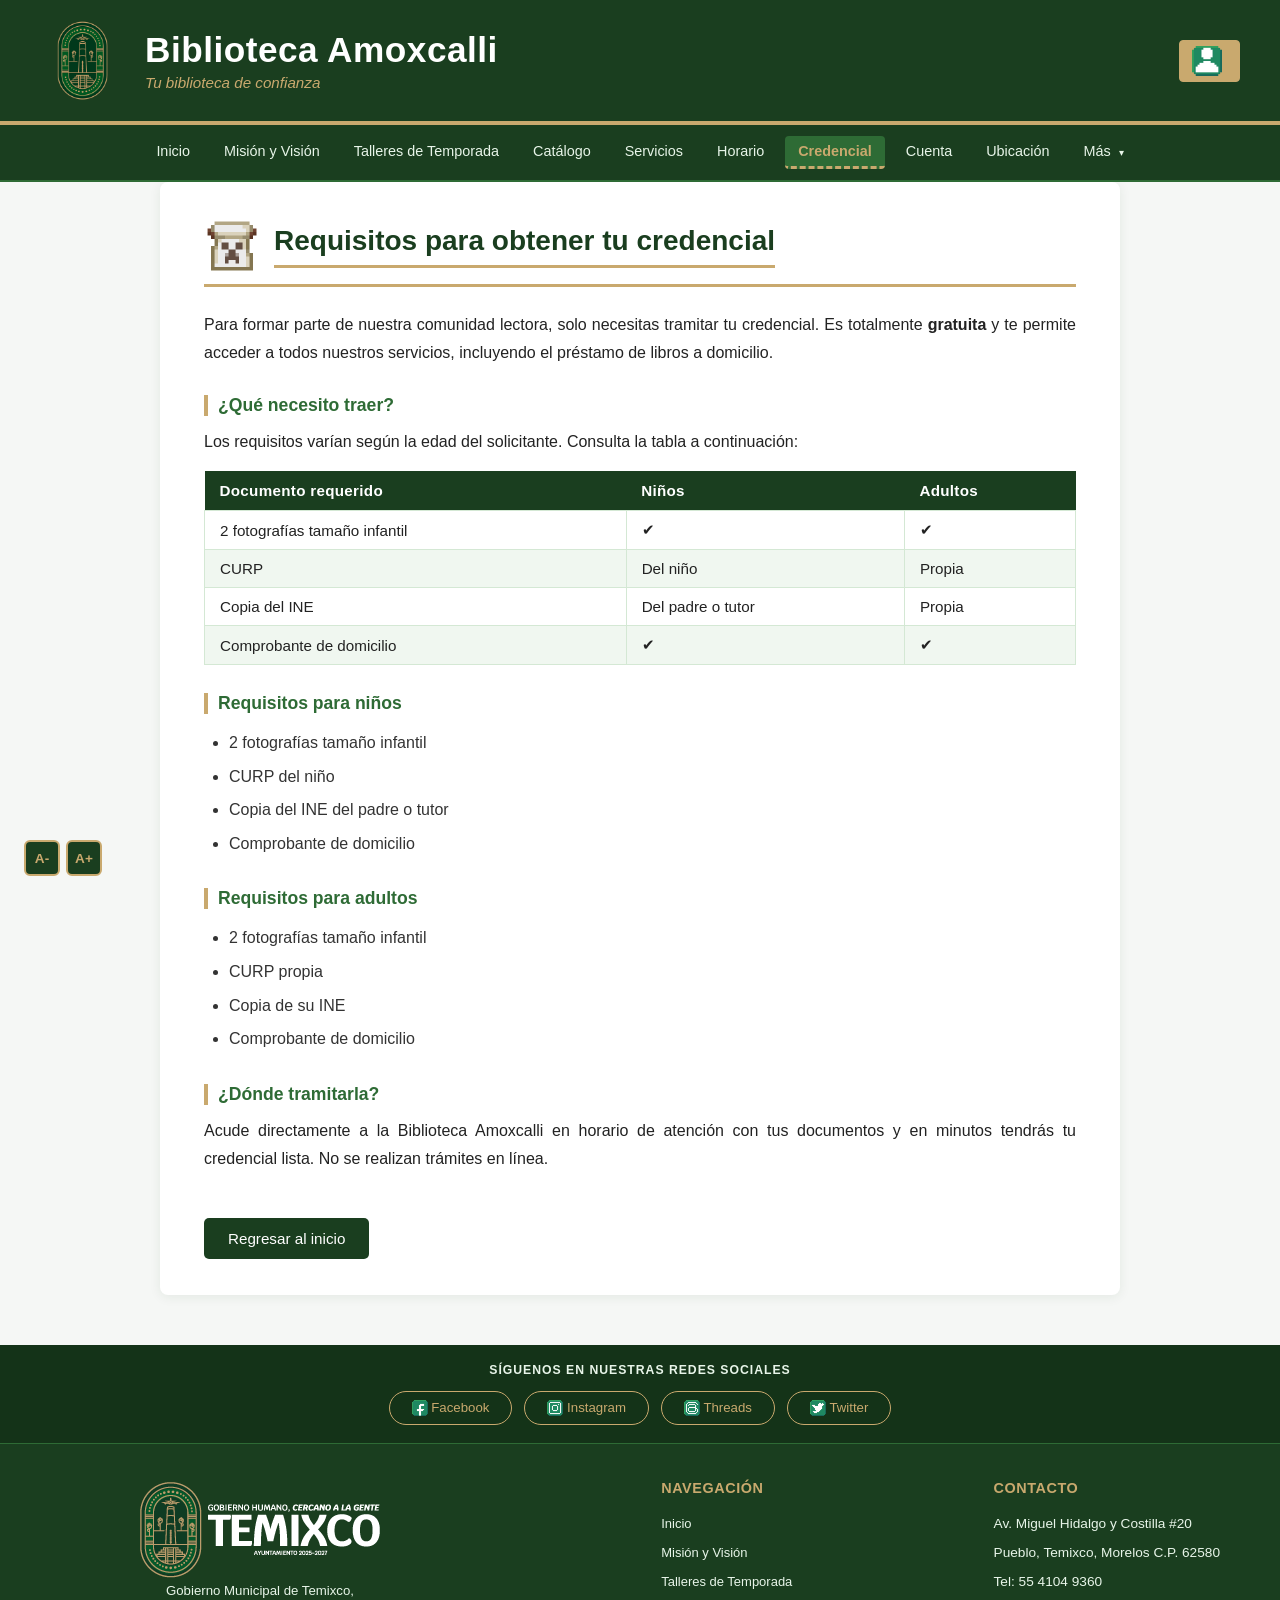
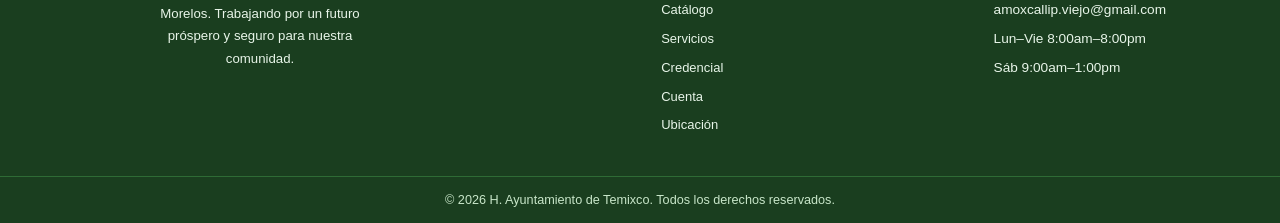
<file: HTML/CREDENCIAL.html>
<!DOCTYPE html>
<html lang="es">

<head>
  <meta charset="UTF-8">
  <meta name="viewport" content="width=device-width, initial-scale=1">
  <title>Credencial </title>
  <link rel="stylesheet" href="../CSS/BASE.css">
  <link rel="stylesheet" href="../CSS/CREDENCIAL.css">
  <link rel="icon" href="../IMAGENES/Fav.png" type="image/png">
</head>

<body>

  <header>
    <img src="../IMAGENES/logo-temixco.png" alt="Logo Temixco">
    <div>
      <h1>Biblioteca Amoxcalli</h1>
      <p>Tu biblioteca de confianza</p>
    </div>
    <div class="header-login">
      <a href="../PHP/LOGIN.php" class="btn-header-login">
        <img src="../IMAGENES/cuenta.png" alt="Cuenta" class="icono-header-pixel"> <span class="texto-cuenta">Mi cuenta</span></a>
    </div>
  </header>

  <nav> <!-- MENU antiguo -->
    <ul>
      <li><a href="../index.php">Inicio</a></li>
      <li><a href="MISION.html">Misión y Visión</a></li>
      <li><a href="TEMPORADA.html">Talleres de Temporada</a></li>
      <li><a href="../PHP/CATALOGO.php">Catálogo</a></li>
      <li><a href="SERVICIOS.html">Servicios</a></li>
      <li><a href="HORARIO.html">Horario</a></li>
      <li><a href="CREDENCIAL.html" class="activo">Credencial</a></li>
      <li><a href="../PHP/LOGIN.php">Cuenta</a></li>
      <li><a href="UBICACION.html">Ubicación</a></li>
      <li>
        <a href="#">Más <span class="nav-flecha">▾</span></a> <!-- MENU despegable -->
        <ul class="dropdown">
          <li><a href="REGLAMENTO.html">Reglamento</a></li>
          <li><a href="PARTICIPANTES.html">Participantes</a></li>
          <li><a href="FAQ.html">FAQ</a></li>
          <li><a href="GALERIA.html">Galería</a></li>
        </ul>
      </li>
    </ul>
  </nav>

  <main>
    <div class="titulo-pagina">
      <img src="../IMAGENES/Patron_Creeper.png" alt="Credencial" class="icono-pagina">
      <h2>Requisitos para obtener tu credencial</h2>
    </div>

    <p>
      Para formar parte de nuestra comunidad lectora, solo necesitas tramitar tu credencial.
      Es totalmente <strong>gratuita</strong> y te permite acceder a todos nuestros servicios,
      incluyendo el préstamo de libros a domicilio.
    </p>

    <h3>¿Qué necesito traer?</h3>
    <p>Los requisitos varían según la edad del solicitante. Consulta la tabla a continuación:</p>

    <table>
      <thead>
        <tr>
          <th>Documento requerido</th>
          <th>Niños</th>
          <th>Adultos</th>
        </tr>
      </thead>
      <tbody>
        <tr>
          <td>2 fotografías tamaño infantil</td>
          <td>✔</td>
          <td>✔</td>
        </tr>
        <tr>
          <td>CURP</td>
          <td>Del niño</td>
          <td>Propia</td>
        </tr>
        <tr>
          <td>Copia del INE</td>
          <td>Del padre o tutor</td>
          <td>Propia</td>
        </tr>
        <tr>
          <td>Comprobante de domicilio</td>
          <td>✔</td>
          <td>✔</td>
        </tr>
      </tbody>
    </table>

    <h3>Requisitos para niños</h3>
    <ul>
      <li>2 fotografías tamaño infantil</li>
      <li>CURP del niño</li>
      <li>Copia del INE del padre o tutor</li>
      <li>Comprobante de domicilio</li>
    </ul>

    <h3>Requisitos para adultos</h3>
    <ul>
      <li>2 fotografías tamaño infantil</li>
      <li>CURP propia</li>
      <li>Copia de su INE</li>
      <li>Comprobante de domicilio</li>
    </ul>

    <h3>¿Dónde tramitarla?</h3>
    <p>
      Acude directamente a la Biblioteca Amoxcalli en horario de atención con tus documentos
      y en minutos tendrás tu credencial lista. No se realizan trámites en línea.
    </p>

    <a href="../index.php" class="btn-regresar">Regresar al inicio</a>

  </main>

  <footer>

    <!-- REDES SOCIALES -->
    <div class="footer-redes">
      <p>Síguenos en nuestras redes sociales</p>
      <div class="footer-redes-links">
        <a href="https://www.facebook.com/AyuntamientodeTemixco/"><img src="../IMAGENES/Facebook.png" alt="Facebook">
          Facebook</a>
        <a href="https://www.instagram.com/ayuntamientodetemixco/"><img src="../IMAGENES/Instagram.png" alt="Instagram">
          Instagram</a>
        <a href="https://www.threads.net/@ayuntamientodetemixco?xmt=AQGziTwa__iNhTN6HzJ7QUfuMemPmw3gtZIfNjpT2JE6Mw"><img
            src="../IMAGENES/Threads.png" alt="Threads"> Threads</a>
        <a href="https://x.com/AdeTemixco2527"><img src="../IMAGENES/Twitter.png" alt="X"> Twitter</a>
      </div>
    </div>

    <!--3 COLUMNAS -->
    <div class="footer-cuerpo">

      <!-- COLUMNA 1: Logo y descripción -->
      <div class="footer-col footer-logo">
        <img src="../IMAGENES/Logo_god.png" alt="Logo Temixco">
        <p>Gobierno Municipal de Temixco, Morelos. Trabajando por un futuro próspero y seguro para nuestra comunidad.
        </p>
      </div>

      <!-- COLUMNA 2: Navegación -->
      <div class="footer-col">
        <h4>Navegación</h4>
        <ul>
          <li><a href="../index.php">Inicio</a></li>
          <li><a href="../HTML/MISION.html">Misión y Visión</a></li>
          <li><a href="../HTML/TEMPORADA.html">Talleres de Temporada</a></li>
          <li><a href="../PHP/CATALOGO.php">Catálogo</a></li>
          <li><a href="../HTML/SERVICIOS.html">Servicios</a></li>
          <li><a href="../HTML/CREDENCIAL.html">Credencial</a></li>
          <li><a href="../PHP/LOGIN.php">Cuenta</a></li>
          <li><a href="../HTML/UBICACION.html">Ubicación</a></li>
        </ul>
      </div>

      <!-- COLUMNA 3: Contacto -->
      <div class="footer-col">
        <h4>Contacto</h4>
        <p>Av. Miguel Hidalgo y Costilla #20<br>
          Pueblo, Temixco, Morelos C.P. 62580</p>
        <p>Tel: 55 4104 9360</p>
        <p>amoxcallip.viejo@gmail.com</p>
        <p>Lun–Vie 8:00am–8:00pm<br>Sáb 9:00am–1:00pm</p>
      </div>

    </div>

    <!-- CRÉDITOS -->
    <div class="footer-creditos">
      <p>&copy; 2026 H. Ayuntamiento de Temixco. Todos los derechos reservados.</p>
    </div>
  </footer>

  <!-- HERRAMIENTAS GLOBALES: VOLVER ARRIBA Y TAMAÑO DE TEXTO -->
  <button id="btn-volver-arriba" aria-label="Volver arriba">↑</button>
  <div class="control-tamano-texto">
    <button onclick="cambiarTamano(-2)" aria-label="Disminuir tamaño de texto">A-</button>
    <button onclick="cambiarTamano(2)" aria-label="Aumentar tamaño de texto">A+</button>
  </div>
  <script src="../JS/HERRAMIENTAS.js"></script>

</body>

</html>
</file>
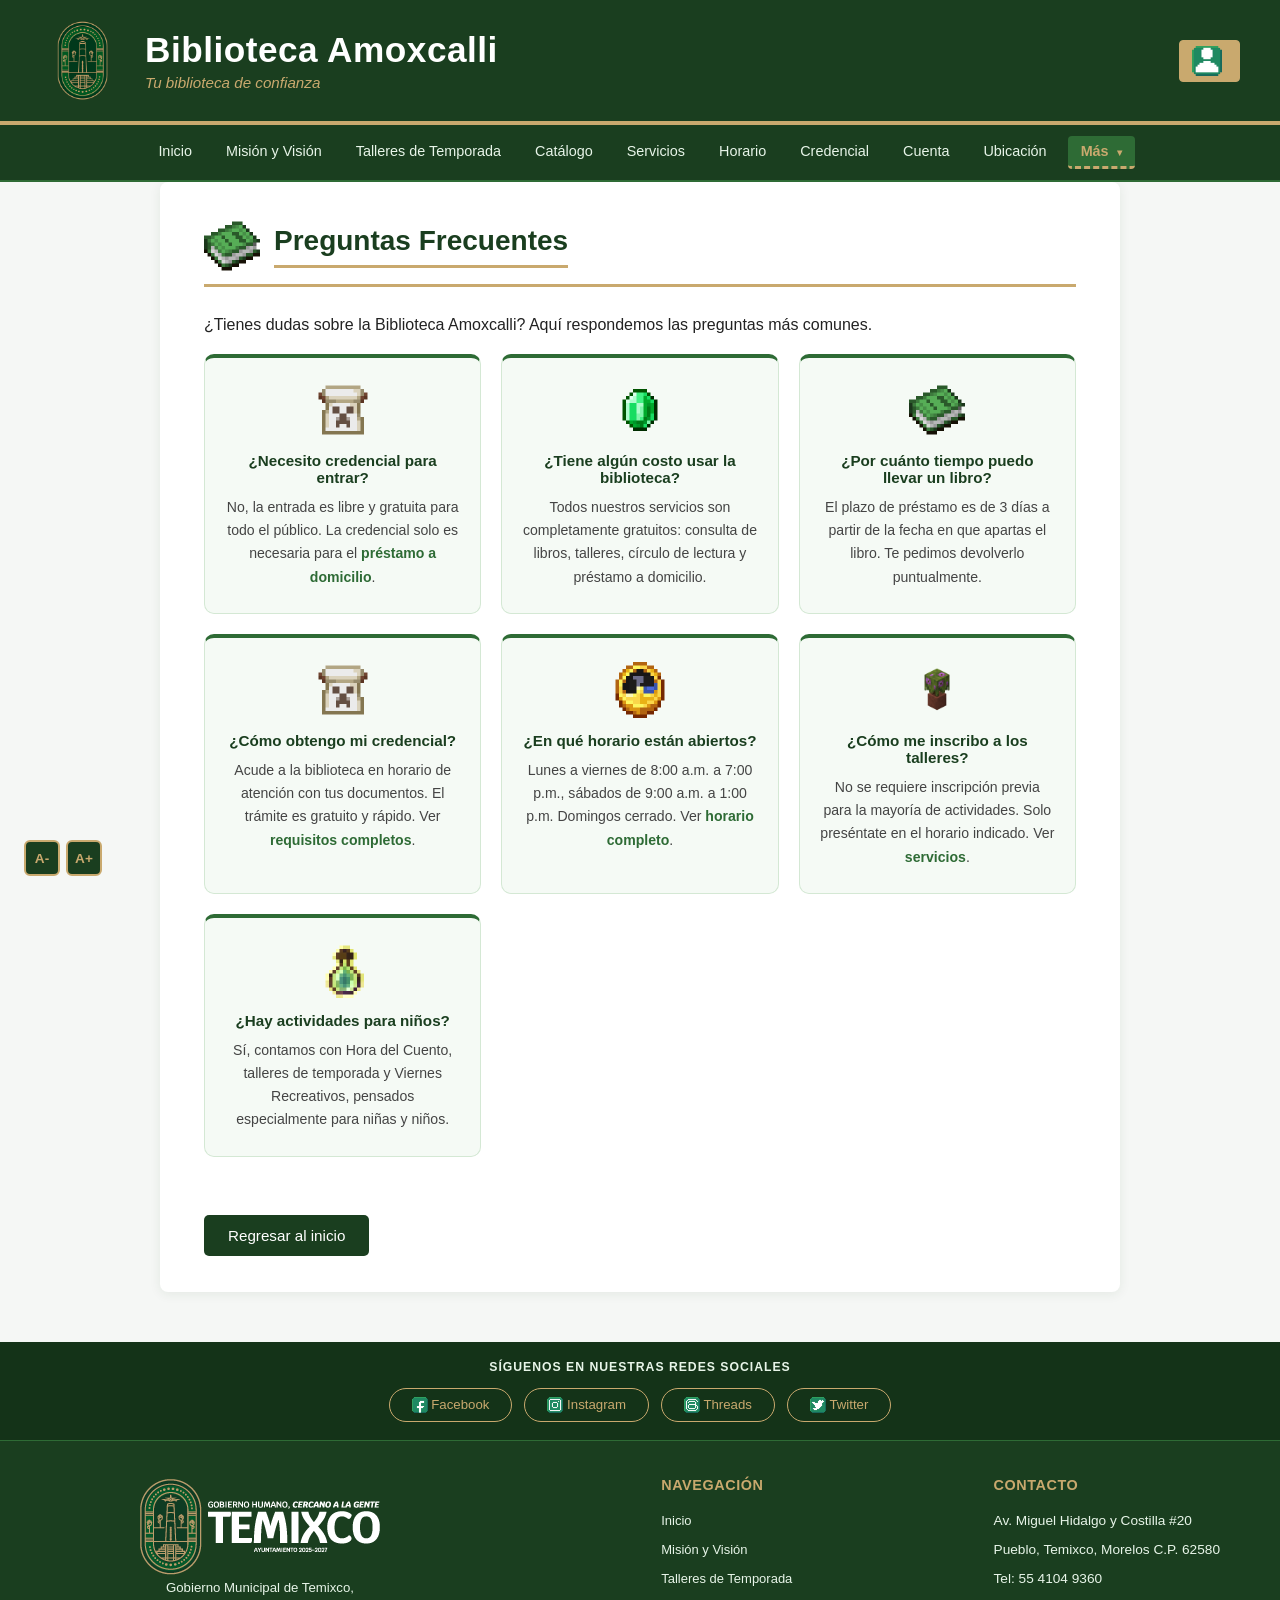
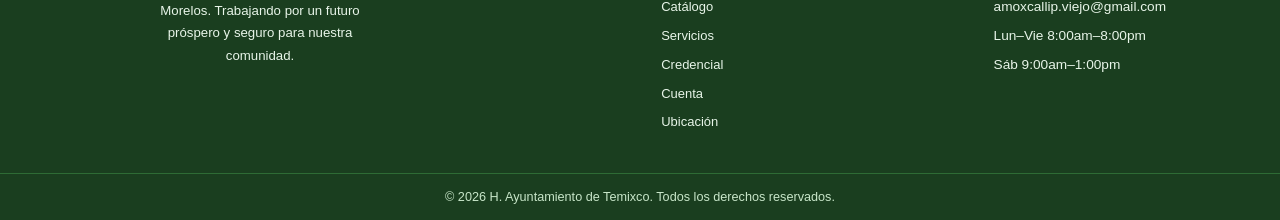
<file: HTML/FAQ.html>
<!DOCTYPE html>
<html lang="es">

<head>
    <meta charset="UTF-8">
    <meta name="viewport" content="width=device-width, initial-scale=1">
    <title>Preguntas Frecuentes | Amoxcalli</title>
    <link rel="stylesheet" href="../CSS/BASE.css">
    <link rel="stylesheet" href="../CSS/FAQ.css">
    <link rel="icon" href="../IMAGENES/Fav.png" type="image/png">
</head>

<body>

    <header>
        <img src="../IMAGENES/logo-temixco.png" alt="Logo Temixco">
        <div>
            <h1>Biblioteca Amoxcalli</h1>
            <p>Tu biblioteca de confianza</p>
        </div>
        <div class="header-login">
            <a href="../PHP/LOGIN.php" class="btn-header-login">
                <img src="../IMAGENES/cuenta.png" alt="Cuenta" class="icono-header-pixel"> <span class="texto-cuenta">Mi cuenta</span></a>
        </div>
    </header>

    <nav> <!-- MENU antiguo -->
        <ul>
            <li><a href="../index.php">Inicio</a></li>
            <li><a href="MISION.html">Misión y Visión</a></li>
            <li><a href="TEMPORADA.html">Talleres de Temporada</a></li>
            <li><a href="../PHP/CATALOGO.php">Catálogo</a></li>
            <li><a href="SERVICIOS.html">Servicios</a></li>
            <li><a href="HORARIO.html">Horario</a></li>
            <li><a href="CREDENCIAL.html">Credencial</a></li>
            <li><a href="../PHP/LOGIN.php">Cuenta</a></li>
            <li><a href="UBICACION.html">Ubicación</a></li>
            <li>
                <a href="#" class="activo">Más <span class="nav-flecha">▾</span></a> <!-- MENU despegable -->
                <ul class="dropdown">
                    <li><a href="REGLAMENTO.html">Reglamento</a></li>
                    <li><a href="PARTICIPANTES.html">Participantes</a></li>
                    <li><a href="FAQ.html" class="activo">FAQ</a></li>
                    <li><a href="GALERIA.html">Galería</a></li>
                </ul>
            </li>
        </ul>
    </nav>

    <main>
        <div class="titulo-pagina">
            <img src="../IMAGENES/libro_verde.png" alt="FAQ" class="icono-pagina">
            <h2>Preguntas Frecuentes</h2>
        </div>

        <p>¿Tienes dudas sobre la Biblioteca Amoxcalli? Aquí respondemos las preguntas más comunes.</p>

        <div class="faq-grid">

            <div class="faq-card fade-in-scroll">
                <img src="../IMAGENES/Patron_Creeper.png" alt="Credencial">
                <h3>¿Necesito credencial para entrar?</h3>
                <p>No, la entrada es libre y gratuita para todo el público. La credencial solo es necesaria
                    para el <a href="CREDENCIAL.html">préstamo a domicilio</a>.</p>
            </div>

            <div class="faq-card fade-in-scroll">
                <img src="../IMAGENES/Esmeralda.png" alt="Costo">
                <h3>¿Tiene algún costo usar la biblioteca?</h3>
                <p>Todos nuestros servicios son completamente gratuitos: consulta de libros,
                    talleres, círculo de lectura y préstamo a domicilio.</p>
            </div>

            <div class="faq-card fade-in-scroll">
                <img src="../IMAGENES/libro_verde.png" alt="Préstamo">
                <h3>¿Por cuánto tiempo puedo llevar un libro?</h3>
                <p>El plazo de préstamo es de 3 días a partir de la fecha en que apartas el libro.
                    Te pedimos devolverlo puntualmente.</p>
            </div>

            <div class="faq-card fade-in-scroll">
                <img src="../IMAGENES/Patron_Creeper.png" alt="Credencial">
                <h3>¿Cómo obtengo mi credencial?</h3>
                <p>Acude a la biblioteca en horario de atención con tus documentos. El trámite es
                    gratuito y rápido. Ver <a href="CREDENCIAL.html">requisitos completos</a>.</p>
            </div>

            <div class="faq-card fade-in-scroll">
                <img src="../IMAGENES/Reloj.gif" alt="Horario">
                <h3>¿En qué horario están abiertos?</h3>
                <p>Lunes a viernes de 8:00 a.m. a 7:00 p.m., sábados de 9:00 a.m. a 1:00 p.m.
                    Domingos cerrado. Ver <a href="HORARIO.html">horario completo</a>.</p>
            </div>

            <div class="faq-card fade-in-scroll">
                <img src="../IMAGENES/azalaea.png" alt="Talleres">
                <h3>¿Cómo me inscribo a los talleres?</h3>
                <p>No se requiere inscripción previa para la mayoría de actividades. Solo preséntate
                    en el horario indicado. Ver <a href="SERVICIOS.html">servicios</a>.</p>
            </div>

            <div class="faq-card fade-in-scroll">
                <img src="../IMAGENES/experiencia.gif" alt="Niños">
                <h3>¿Hay actividades para niños?</h3>
                <p>Sí, contamos con Hora del Cuento, talleres de temporada y Viernes Recreativos,
                    pensados especialmente para niñas y niños.</p>
            </div>

        </div>

        <a href="../index.php" class="btn-regresar">Regresar al inicio</a>
    </main>

    <footer>
        <div class="footer-redes">
            <p>Síguenos en nuestras redes sociales</p>
            <div class="footer-redes-links">
                <a href="https://www.facebook.com/AyuntamientodeTemixco/"><img src="../IMAGENES/Facebook.png"
                        alt="Facebook"> Facebook</a>
                <a href="https://www.instagram.com/ayuntamientodetemixco/"><img src="../IMAGENES/Instagram.png"
                        alt="Instagram"> Instagram</a>
                <a
                    href="https://www.threads.net/@ayuntamientodetemixco?xmt=AQGziTwa__iNhTN6HzJ7QUfuMemPmw3gtZIfNjpT2JE6Mw"><img
                        src="../IMAGENES/Threads.png" alt="Threads"> Threads</a>
                <a href="https://x.com/AdeTemixco2527"><img src="../IMAGENES/Twitter.png" alt="X"> Twitter</a>
            </div>
        </div>
        <div class="footer-cuerpo">
            <div class="footer-col footer-logo">
                <img src="../IMAGENES/Logo_god.png" alt="Logo Temixco">
                <p>Gobierno Municipal de Temixco, Morelos. Trabajando por un futuro próspero y seguro para nuestra
                    comunidad.</p>
            </div>
            <div class="footer-col">
                <h4>Navegación</h4>
                <ul>
                    <li><a href="../index.php">Inicio</a></li>
                    <li><a href="MISION.html">Misión y Visión</a></li>
                    <li><a href="TEMPORADA.html">Talleres de Temporada</a></li>
                    <li><a href="../PHP/CATALOGO.php">Catálogo</a></li>
                    <li><a href="SERVICIOS.html">Servicios</a></li>
                    <li><a href="CREDENCIAL.html">Credencial</a></li>
                    <li><a href="../PHP/LOGIN.php">Cuenta</a></li>
                    <li><a href="UBICACION.html">Ubicación</a></li>
                </ul>
            </div>
            <div class="footer-col">
                <h4>Contacto</h4>
                <p>Av. Miguel Hidalgo y Costilla #20<br>Pueblo, Temixco, Morelos C.P. 62580</p>
                <p>Tel: 55 4104 9360</p>
                <p>amoxcallip.viejo@gmail.com</p>
                <p>Lun–Vie 8:00am–8:00pm<br>Sáb 9:00am–1:00pm</p>
            </div>
        </div>
        <div class="footer-creditos">
            <p>&copy; 2026 H. Ayuntamiento de Temixco. Todos los derechos reservados.</p>
        </div>
    </footer>

    <!-- HERRAMIENTAS GLOBALES -->
    <button id="btn-volver-arriba" aria-label="Volver arriba">↑</button>
    <div class="control-tamano-texto">
        <button onclick="cambiarTamano(-2)" aria-label="Disminuir tamaño de texto">A-</button>
        <button onclick="cambiarTamano(2)" aria-label="Aumentar tamaño de texto">A+</button>
    </div>

    <script src="../JS/HERRAMIENTAS.js"></script>
    <script src="../JS/ANIMACIONES.js"></script>

</body>

</html>
</file>
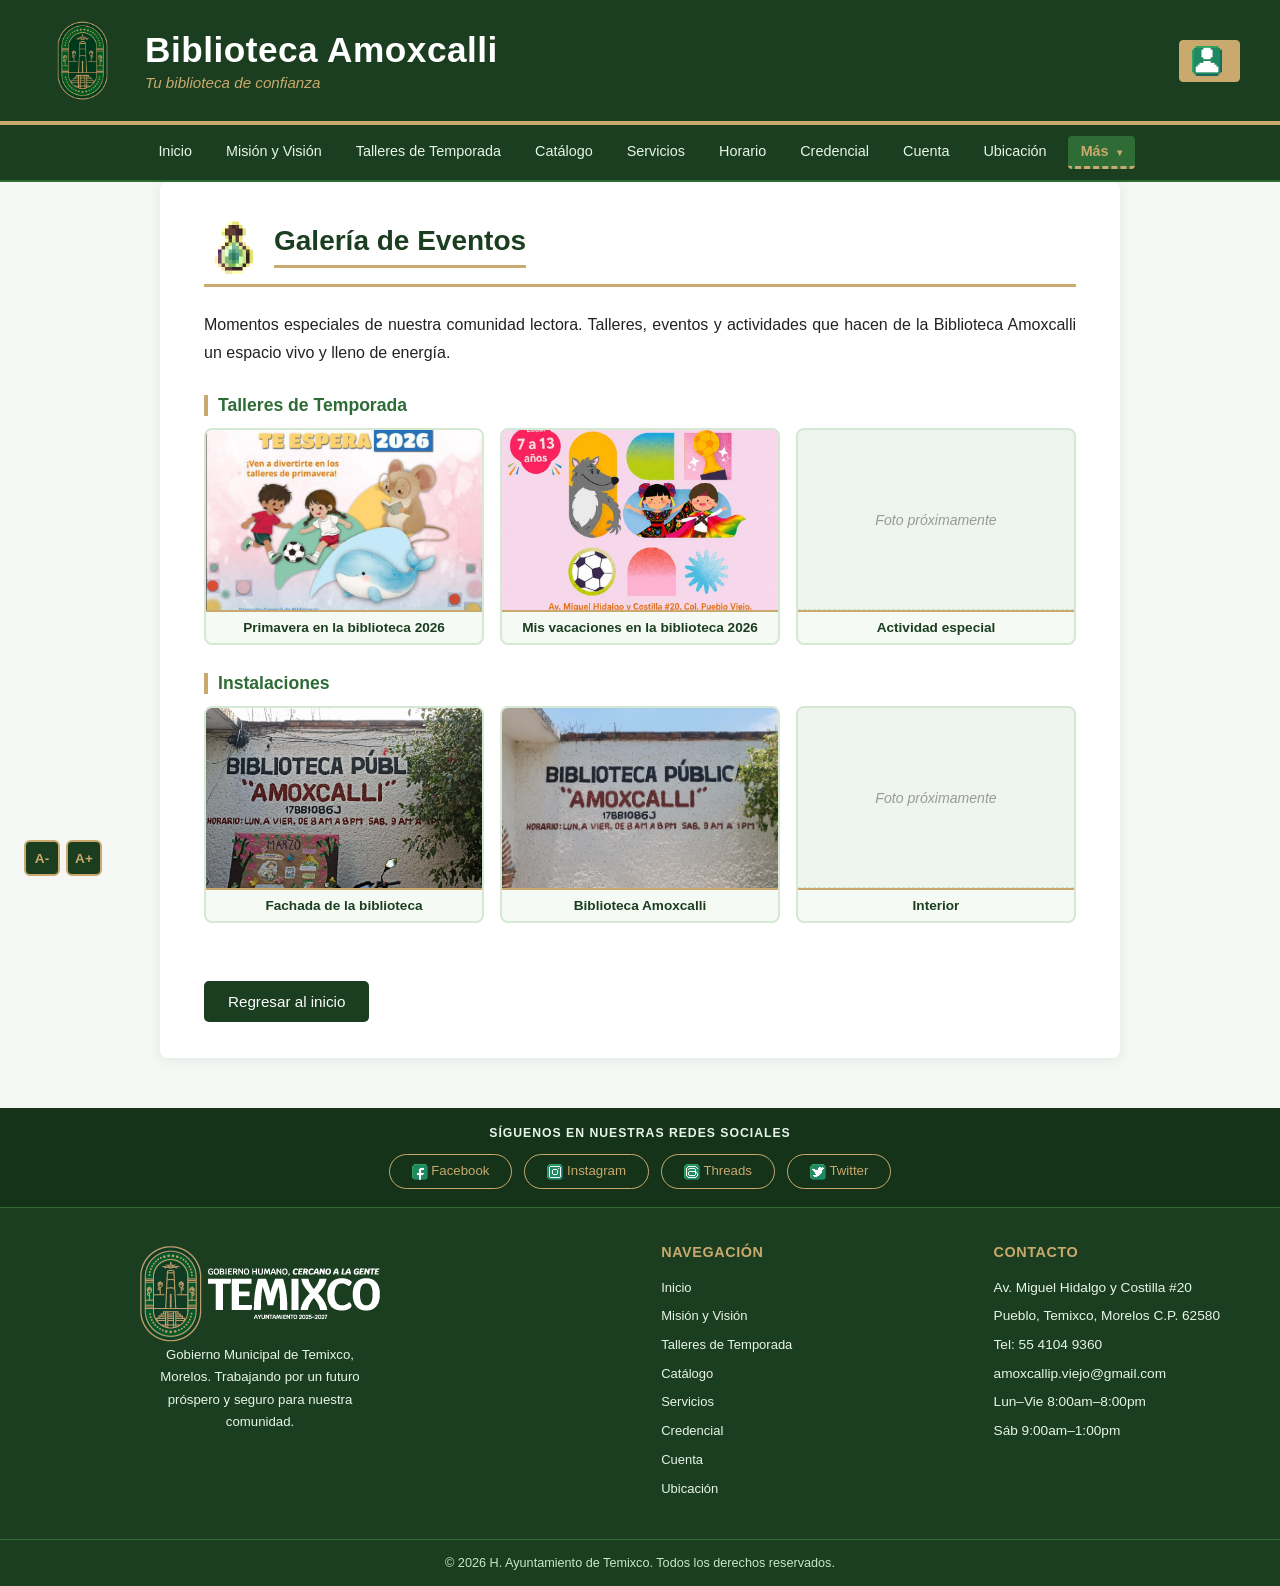
<file: HTML/GALERIA.html>
<!DOCTYPE html>
<html lang="es">

<head>
    <meta charset="UTF-8">
    <meta name="viewport" content="width=device-width, initial-scale=1">
    <title>Galería | Amoxcalli</title>
    <link rel="stylesheet" href="../CSS/BASE.css">
    <link rel="stylesheet" href="../CSS/GALERIA.css">
    <link rel="icon" href="../IMAGENES/Fav.png" type="image/png">
</head>

<body>

    <header>
        <img src="../IMAGENES/logo-temixco.png" alt="Logo Temixco">
        <div>
            <h1>Biblioteca Amoxcalli</h1>
            <p>Tu biblioteca de confianza</p>
        </div>
        <div class="header-login">
            <a href="../PHP/LOGIN.php" class="btn-header-login">
                <img src="../IMAGENES/cuenta.png" alt="Cuenta" class="icono-header-pixel"> <span class="texto-cuenta">Mi cuenta</span></a>
        </div>
    </header>

    <nav> <!-- MENU antiguo -->
        <ul>
            <li><a href="../index.php">Inicio</a></li>
            <li><a href="MISION.html">Misión y Visión</a></li>
            <li><a href="TEMPORADA.html">Talleres de Temporada</a></li>
            <li><a href="../PHP/CATALOGO.php">Catálogo</a></li>
            <li><a href="SERVICIOS.html">Servicios</a></li>
            <li><a href="HORARIO.html">Horario</a></li>
            <li><a href="CREDENCIAL.html">Credencial</a></li>
            <li><a href="../PHP/LOGIN.php">Cuenta</a></li>
            <li><a href="UBICACION.html">Ubicación</a></li>
            <li>
                <a href="#" class="activo">Más <span class="nav-flecha">▾</span></a> <!-- MENU despegable -->
                <ul class="dropdown">
                    <li><a href="REGLAMENTO.html">Reglamento</a></li>
                    <li><a href="PARTICIPANTES.html">Participantes</a></li>
                    <li><a href="FAQ.html">FAQ</a></li>
                    <li><a href="GALERIA.html" class="activo">Galería</a></li>
                </ul>
            </li>
        </ul>
    </nav>

    <main>
        <div class="titulo-pagina">
            <img src="../IMAGENES/experiencia.gif" alt="Galería" class="icono-pagina">
            <h2>Galería de Eventos</h2>
        </div>

        <p>Momentos especiales de nuestra comunidad lectora. Talleres, eventos y actividades que hacen
            de la Biblioteca Amoxcalli un espacio vivo y lleno de energía.</p>

        <h3>Talleres de Temporada</h3>
        <div class="galeria-grid">
            <div class="galeria-item">
                <img src="../IMAGENES/Primavera_taller.jpg" alt="Taller de primavera 2026">
                <div class="galeria-caption">Primavera en la biblioteca 2026</div>
            </div>
            <div class="galeria-item placeholder">
                <img src="../IMAGENES/vacaciones2.jpg" alt="Taller de verano 2026">
                <div class="galeria-caption">Mis vacaciones en la biblioteca 2026</div>
            </div>
            <div class="galeria-item placeholder">
                <div class="galeria-placeholder-texto">Foto próximamente</div>
                <div class="galeria-caption">Actividad especial</div>
            </div>
        </div>

        <h3>Instalaciones</h3>
        <div class="galeria-grid">
            <div class="galeria-item">
                <img src="../IMAGENES/Amoxcalli.jpg" alt="Fachada Biblioteca Amoxcalli">
                <div class="galeria-caption">Fachada de la biblioteca</div>
            </div>
            <div class="galeria-item">
                <img src="../IMAGENES/Fachada_Biblioteca.jfif" alt="Biblioteca Amoxcalli">
                <div class="galeria-caption">Biblioteca Amoxcalli</div>
            </div>
            <div class="galeria-item placeholder">
                <div class="galeria-placeholder-texto">Foto próximamente</div>
                <div class="galeria-caption">Interior</div>
            </div>
        </div>

        <a href="../index.php" class="btn-regresar">Regresar al inicio</a>
    </main>

    <footer>
        <div class="footer-redes">
            <p>Síguenos en nuestras redes sociales</p>
            <div class="footer-redes-links">
                <a href="https://www.facebook.com/AyuntamientodeTemixco/"><img src="../IMAGENES/Facebook.png"
                        alt="Facebook"> Facebook</a>
                <a href="https://www.instagram.com/ayuntamientodetemixco/"><img src="../IMAGENES/Instagram.png"
                        alt="Instagram"> Instagram</a>
                <a
                    href="https://www.threads.net/@ayuntamientodetemixco?xmt=AQGziTwa__iNhTN6HzJ7QUfuMemPmw3gtZIfNjpT2JE6Mw"><img
                        src="../IMAGENES/Threads.png" alt="Threads"> Threads</a>
                <a href="https://x.com/AdeTemixco2527"><img src="../IMAGENES/Twitter.png" alt="X"> Twitter</a>
            </div>
        </div>
        <div class="footer-cuerpo">
            <div class="footer-col footer-logo">
                <img src="../IMAGENES/Logo_god.png" alt="Logo Temixco">
                <p>Gobierno Municipal de Temixco, Morelos. Trabajando por un futuro próspero y seguro para nuestra
                    comunidad.</p>
            </div>
            <div class="footer-col">
                <h4>Navegación</h4>
                <ul>
                    <li><a href="../index.php">Inicio</a></li>
                    <li><a href="MISION.html">Misión y Visión</a></li>
                    <li><a href="TEMPORADA.html">Talleres de Temporada</a></li>
                    <li><a href="../PHP/CATALOGO.php">Catálogo</a></li>
                    <li><a href="SERVICIOS.html">Servicios</a></li>
                    <li><a href="CREDENCIAL.html">Credencial</a></li>
                    <li><a href="../PHP/LOGIN.php">Cuenta</a></li>
                    <li><a href="UBICACION.html">Ubicación</a></li>
                </ul>
            </div>
            <div class="footer-col">
                <h4>Contacto</h4>
                <p>Av. Miguel Hidalgo y Costilla #20<br>Pueblo, Temixco, Morelos C.P. 62580</p>
                <p>Tel: 55 4104 9360</p>
                <p>amoxcallip.viejo@gmail.com</p>
                <p>Lun–Vie 8:00am–8:00pm<br>Sáb 9:00am–1:00pm</p>
            </div>
        </div>
        <div class="footer-creditos">
            <p>&copy; 2026 H. Ayuntamiento de Temixco. Todos los derechos reservados.</p>
        </div>
    </footer>

    <!-- HERRAMIENTAS GLOBALES -->
    <button id="btn-volver-arriba" aria-label="Volver arriba">↑</button>
    <div class="control-tamano-texto">
        <button onclick="cambiarTamano(-2)" aria-label="Disminuir tamaño de texto">A-</button>
        <button onclick="cambiarTamano(2)" aria-label="Aumentar tamaño de texto">A+</button>
    </div>
    <script src="../JS/HERRAMIENTAS.js"></script>

</body>

</html>
</file>
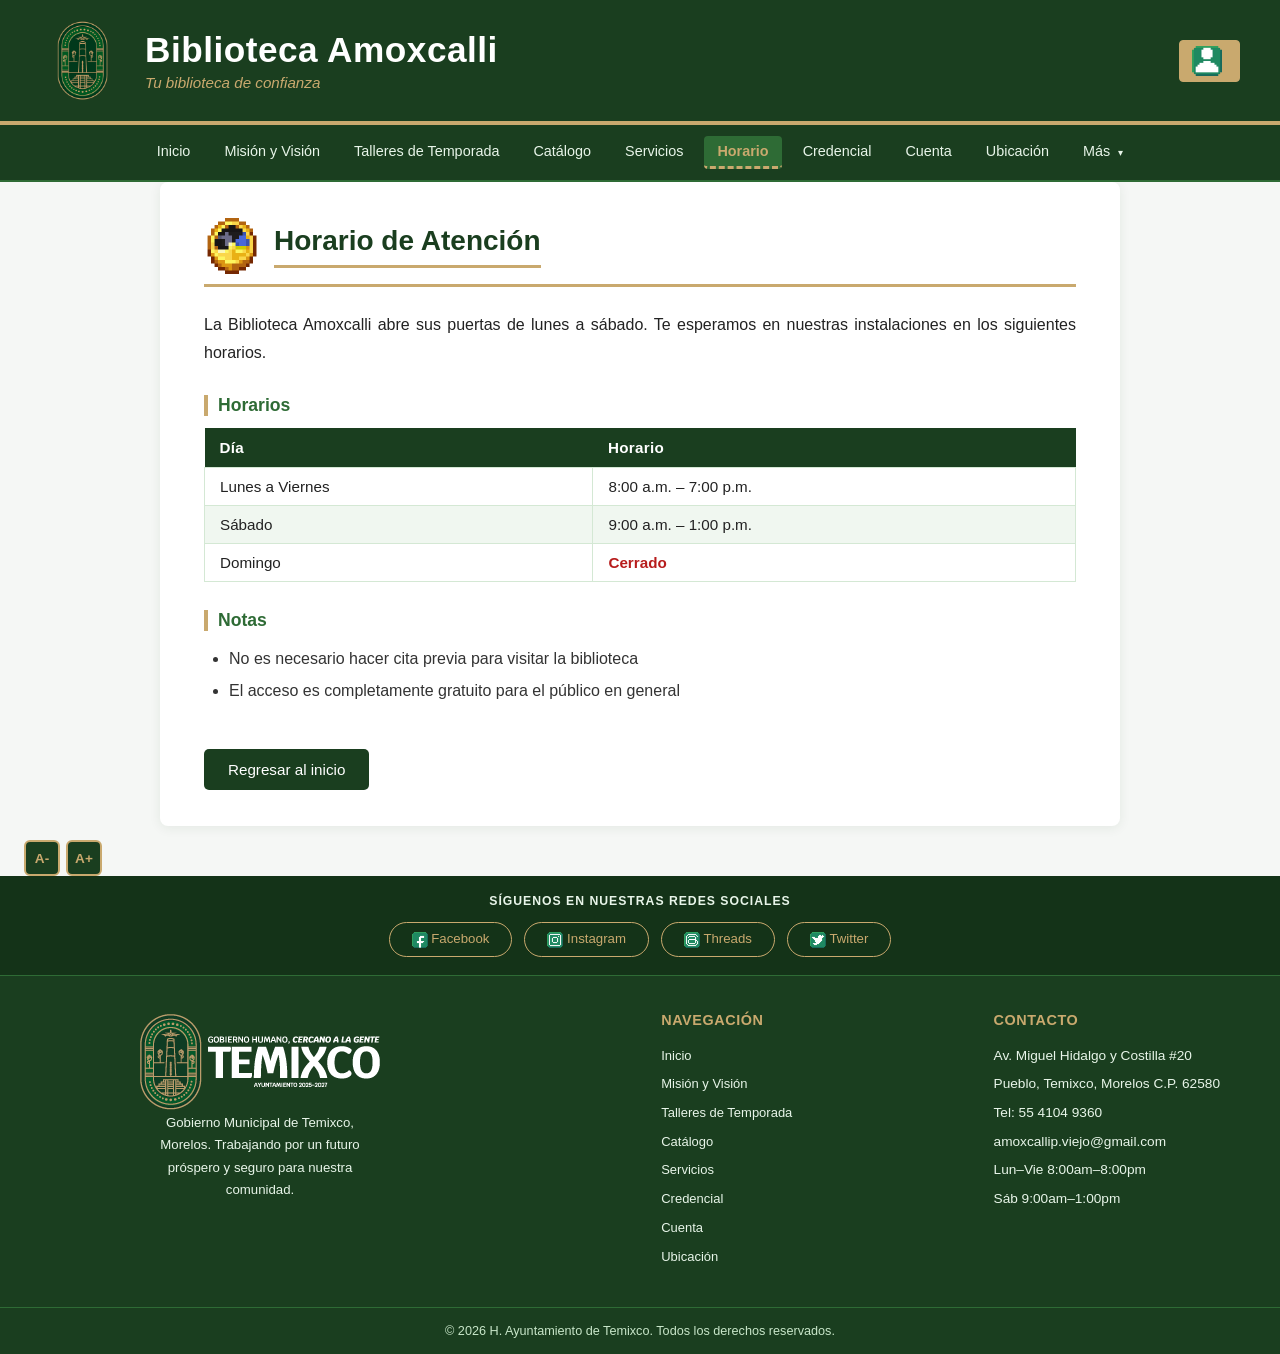
<file: HTML/HORARIO.html>
<!DOCTYPE html>
<html lang="es">

<head>
  <meta charset="UTF-8">
  <meta name="viewport" content="width=device-width, initial-scale=1">
  <title>Horario | Amoxcalli</title>
  <link rel="stylesheet" href="../CSS/BASE.css">
  <link rel="stylesheet" href="../CSS/HORARIO.css">
  <link rel="icon" href="../IMAGENES/Fav.png" type="image/png">
</head>

<body>

  <header>
    <img src="../IMAGENES/logo-temixco.png" alt="Logo Temixco">
    <div>
      <h1>Biblioteca Amoxcalli</h1>
      <p>Tu biblioteca de confianza</p>
    </div>
    <div class="header-login">
      <a href="../PHP/LOGIN.php" class="btn-header-login">
        <img src="../IMAGENES/cuenta.png" alt="Cuenta" class="icono-header-pixel"> <span class="texto-cuenta">Mi cuenta</span></a>
    </div>
  </header>

  <nav> <!-- MENU antiguo -->
    <ul>
      <li><a href="../index.php">Inicio</a></li>
      <li><a href="MISION.html">Misión y Visión</a></li>
      <li><a href="TEMPORADA.html">Talleres de Temporada</a></li>
      <li><a href="../PHP/CATALOGO.php">Catálogo</a></li>
      <li><a href="SERVICIOS.html">Servicios</a></li>
      <li><a href="HORARIO.html" class="activo">Horario</a></li>
      <li><a href="CREDENCIAL.html">Credencial</a></li>
      <li><a href="../PHP/LOGIN.php">Cuenta</a></li>
      <li><a href="UBICACION.html">Ubicación</a></li>
      <li>
        <a href="#">Más <span class="nav-flecha">▾</span></a> <!-- MENU despegable -->
        <ul class="dropdown">
          <li><a href="REGLAMENTO.html">Reglamento</a></li>
          <li><a href="PARTICIPANTES.html">Participantes</a></li>
          <li><a href="FAQ.html">FAQ</a></li>
          <li><a href="GALERIA.html">Galería</a></li>
        </ul>
      </li>
    </ul>
  </nav>

  <main>
    <div class="titulo-pagina">
      <img src="../IMAGENES/Reloj.gif" alt="Reloj" class="icono-pagina">
      <h2>Horario de Atención</h2>
    </div>

    <p>
      La Biblioteca Amoxcalli abre sus puertas de lunes a sábado.
      Te esperamos en nuestras instalaciones en los siguientes horarios.
    </p>

    <h3>Horarios</h3>
    <table>
      <thead>
        <tr>
          <th>Día</th>
          <th>Horario</th>
        </tr>
      </thead>
      <tbody>
        <tr>
          <td>Lunes a Viernes</td>
          <td>8:00 a.m. – 7:00 p.m.</td>
        </tr>
        <tr>
          <td>Sábado</td>
          <td>9:00 a.m. – 1:00 p.m.</td>
        </tr>
        <tr>
          <td>Domingo</td>
          <td class="cerrado">Cerrado</td>
        </tr>
      </tbody>
    </table>

    <h3>Notas</h3>
    <ul>
      <li>No es necesario hacer cita previa para visitar la biblioteca</li>
      <li>El acceso es completamente gratuito para el público en general</li>
    </ul>

    <a href="../index.php" class="btn-regresar">Regresar al inicio</a>

  </main>

  <footer>

    <!-- REDES SOCIALES -->
    <div class="footer-redes">
      <p>Síguenos en nuestras redes sociales</p>
      <div class="footer-redes-links">
        <a href="https://www.facebook.com/AyuntamientodeTemixco/"><img src="../IMAGENES/Facebook.png" alt="Facebook">
          Facebook</a>
        <a href="https://www.instagram.com/ayuntamientodetemixco/"><img src="../IMAGENES/Instagram.png" alt="Instagram">
          Instagram</a>
        <a href="https://www.threads.net/@ayuntamientodetemixco?xmt=AQGziTwa__iNhTN6HzJ7QUfuMemPmw3gtZIfNjpT2JE6Mw"><img
            src="../IMAGENES/Threads.png" alt="Threads"> Threads</a>
        <a href="https://x.com/AdeTemixco2527"><img src="../IMAGENES/Twitter.png" alt="X"> Twitter</a>
      </div>
    </div>

    <!--3 COLUMNAS -->
    <div class="footer-cuerpo">

      <!-- COLUMNA 1: Logo y descripción -->
      <div class="footer-col footer-logo">
        <img src="../IMAGENES/Logo_god.png" alt="Logo Temixco">
        <p>Gobierno Municipal de Temixco, Morelos. Trabajando por un futuro próspero y seguro para nuestra comunidad.
        </p>
      </div>

      <!-- COLUMNA 2: Navegación -->
      <div class="footer-col">
        <h4>Navegación</h4>
        <ul>
          <li><a href="../index.php">Inicio</a></li>
          <li><a href="../HTML/MISION.html">Misión y Visión</a></li>
          <li><a href="../HTML/TEMPORADA.html">Talleres de Temporada</a></li>
          <li><a href="../PHP/CATALOGO.php">Catálogo</a></li>
          <li><a href="../HTML/SERVICIOS.html">Servicios</a></li>
          <li><a href="../HTML/CREDENCIAL.html">Credencial</a></li>
          <li><a href="../PHP/LOGIN.php">Cuenta</a></li>
          <li><a href="../HTML/UBICACION.html">Ubicación</a></li>
        </ul>
      </div>

      <!-- COLUMNA 3: Contacto -->
      <div class="footer-col">
        <h4>Contacto</h4>
        <p>Av. Miguel Hidalgo y Costilla #20<br>
          Pueblo, Temixco, Morelos C.P. 62580</p>
        <p>Tel: 55 4104 9360</p>
        <p>amoxcallip.viejo@gmail.com</p>
        <p>Lun–Vie 8:00am–8:00pm<br>Sáb 9:00am–1:00pm</p>
      </div>

    </div>

    <!-- CRÉDITOS -->
    <div class="footer-creditos">
      <p>&copy; 2026 H. Ayuntamiento de Temixco. Todos los derechos reservados.</p>
    </div>

  </footer>

  <!-- HERRAMIENTAS GLOBALES: VOLVER ARRIBA Y TAMAÑO DE TEXTO -->
  <button id="btn-volver-arriba" aria-label="Volver arriba">↑</button>
  <div class="control-tamano-texto">
    <button onclick="cambiarTamano(-2)" aria-label="Disminuir tamaño de texto">A-</button>
    <button onclick="cambiarTamano(2)" aria-label="Aumentar tamaño de texto">A+</button>
  </div>
  <script src="../JS/HERRAMIENTAS.js"></script>

</body>

</html>
</file>
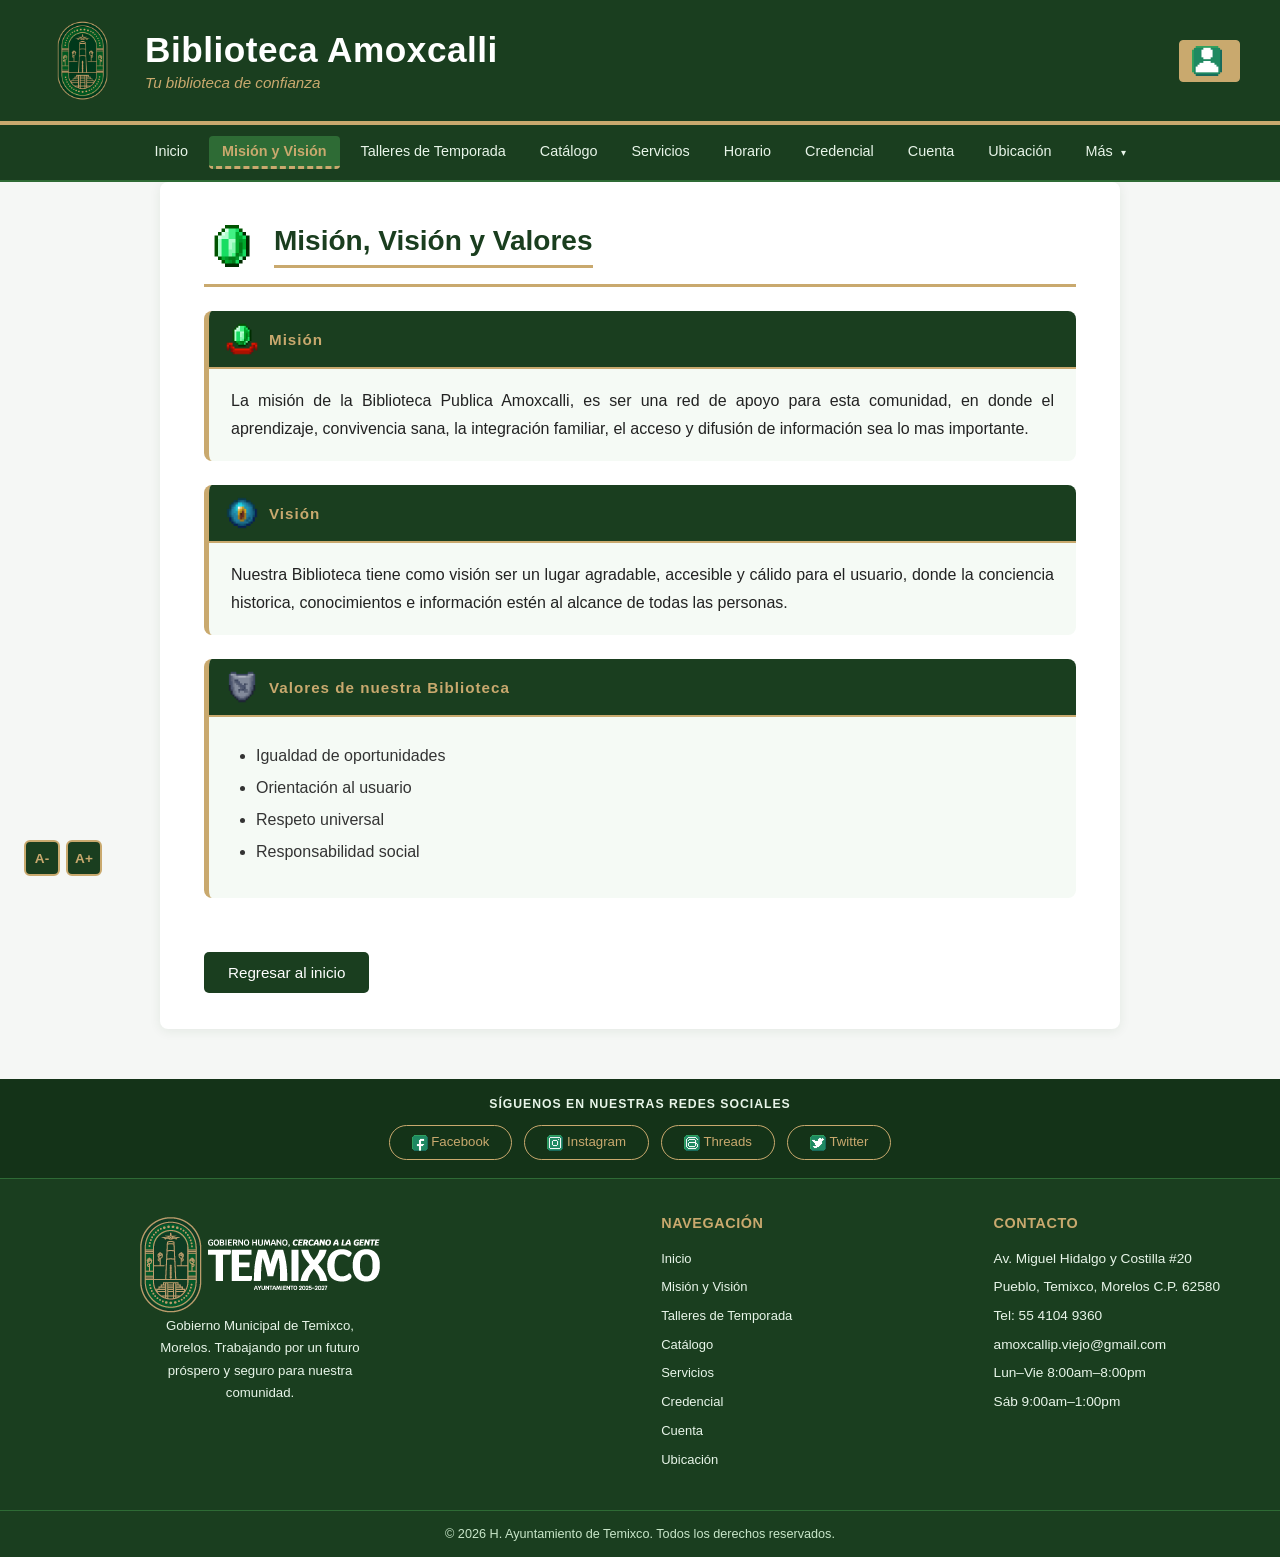
<file: HTML/MISION.html>
<!-- ENCABEZADO -->
<!DOCTYPE html>
<html lang="es">

<head>
  <meta charset="UTF-8">
  <meta name="viewport" content="width=device-width, initial-scale=1">
  <title>Misión, Visión y Valores | Amoxcalli</title>
  <link rel="stylesheet" href="../CSS/BASE.css">
  <link rel="stylesheet" href="../CSS/MISION.css">
  <script src="../JS/ANIMACIONES.js" defer></script>
  <link rel="icon" href="../IMAGENES/Fav.png" type="image/png">
</head>

<body>

  <header>
    <img src="../IMAGENES/logo-temixco.png" alt="Logo Temixco">
    <div>
      <h1>Biblioteca Amoxcalli</h1>
      <p>Tu biblioteca de confianza</p>
    </div>
    <div class="header-login">
      <a href="../PHP/LOGIN.php" class="btn-header-login">
        <img src="../IMAGENES/cuenta.png" alt="Cuenta" class="icono-header-pixel"> <span class="texto-cuenta">Mi cuenta</span></a>
    </div>
  </header>

  <nav> <!-- MENU antiguo -->
    <ul>
      <li><a href="../index.php">Inicio</a></li>
      <li><a href="MISION.html" class="activo">Misión y Visión</a></li>
      <li><a href="TEMPORADA.html">Talleres de Temporada</a></li>
      <li><a href="../PHP/CATALOGO.php">Catálogo</a></li>
      <li><a href="SERVICIOS.html">Servicios</a></li>
      <li><a href="HORARIO.html">Horario</a></li>
      <li><a href="CREDENCIAL.html">Credencial</a></li>
      <li><a href="../PHP/LOGIN.php">Cuenta</a></li>
      <li><a href="UBICACION.html">Ubicación</a></li>
      <li>
        <a href="#">Más <span class="nav-flecha">▾</span></a> <!-- MENU despegable -->
        <ul class="dropdown">
          <li><a href="REGLAMENTO.html">Reglamento</a></li>
          <li><a href="PARTICIPANTES.html">Participantes</a></li>
          <li><a href="FAQ.html">FAQ</a></li>
          <li><a href="GALERIA.html">Galería</a></li>
        </ul>
      </li>
    </ul>
  </nav>
  </nav>

  <main>
    <div class="titulo-pagina">
      <img src="../IMAGENES/Esmeralda.png" alt="Esneralda" class="icono-pagina">
      <h2>Misión, Visión y Valores</h2>
    </div>

    <!-- MISION -->
    <div class="seccion fade-in" id="mision">
      <div class="seccion-header">
        <img src="../IMAGENES/heroe.png" alt="Misión" class="seccion-img">
        <span class="etiqueta">Misión</span>
      </div>
      <div class="seccion-contenido">
        <p>La misión de la Biblioteca Publica Amoxcalli, es ser una red de apoyo para esta comunidad, en donde el
          aprendizaje, convivencia sana, la integración familiar, el acceso y difusión de información sea lo mas
          importante.</p>
      </div>
    </div>

    <!-- VISION -->
    <div class="seccion fade-in" id="vision">
      <div class="seccion-header">
        <img src="../IMAGENES/ojo.PIOJO.png" alt="Visión" class="seccion-img">
        <span class="etiqueta">Visión</span>
      </div>
      <div class="seccion-contenido">
        <p>Nuestra Biblioteca tiene como visión ser un lugar agradable, accesible y cálido para el usuario, donde la
          conciencia historica, conocimientos e información estén al alcance de todas las personas.</p>
      </div>
    </div>

    <!-- VALORES -->
    <div class="seccion fade-in" id="valores">
      <div class="seccion-header">
        <img src="../IMAGENES/escudo.png" alt="Valores" class="seccion-img">
        <span class="etiqueta">Valores de nuestra Biblioteca</span>
      </div>
      <div class="seccion-contenido">
        <ul>
          <li>Igualdad de oportunidades</li>
          <li>Orientación al usuario</li>
          <li>Respeto universal</li>
          <li>Responsabilidad social</li>
        </ul>
      </div>
    </div>

    <a href="../index.php" class="btn-regresar">Regresar al inicio</a>

  </main>

  <footer>

    <!-- REDES SOCIALES -->
    <div class="footer-redes">
      <p>Síguenos en nuestras redes sociales</p>
      <div class="footer-redes-links">
        <a href="https://www.facebook.com/AyuntamientodeTemixco/"><img src="../IMAGENES/Facebook.png" alt="Facebook">
          Facebook</a>
        <a href="https://www.instagram.com/ayuntamientodetemixco/"><img src="../IMAGENES/Instagram.png" alt="Instagram">
          Instagram</a>
        <a href="https://www.threads.net/@ayuntamientodetemixco?xmt=AQGziTwa__iNhTN6HzJ7QUfuMemPmw3gtZIfNjpT2JE6Mw"><img
            src="../IMAGENES/Threads.png" alt="Threads"> Threads</a>
        <a href="https://x.com/AdeTemixco2527"><img src="../IMAGENES/Twitter.png" alt="X"> Twitter</a>
      </div>
    </div>

    <!--3 COLUMNAS -->
    <div class="footer-cuerpo">

      <!-- COLUMNA 1: Logo y descripción -->
      <div class="footer-col footer-logo">
        <img src="../IMAGENES/Logo_god.png" alt="Logo Temixco">
        <p>Gobierno Municipal de Temixco, Morelos. Trabajando por un futuro próspero y seguro para nuestra comunidad.
        </p>
      </div>

      <!-- COLUMNA 2: Navegación -->
      <div class="footer-col">
        <h4>Navegación</h4>
        <ul>
          <li><a href="../index.php">Inicio</a></li>
          <li><a href="../HTML/MISION.html">Misión y Visión</a></li>
          <li><a href="../HTML/TEMPORADA.html">Talleres de Temporada</a></li>
          <li><a href="../PHP/CATALOGO.php">Catálogo</a></li>
          <li><a href="../HTML/SERVICIOS.html">Servicios</a></li>
          <li><a href="../HTML/CREDENCIAL.html">Credencial</a></li>
          <li><a href="../PHP/LOGIN.php">Cuenta</a></li>
          <li><a href="../HTML/UBICACION.html">Ubicación</a></li>
        </ul>
      </div>

      <!-- COLUMNA 3: Contacto -->
      <div class="footer-col">
        <h4>Contacto</h4>
        <p>Av. Miguel Hidalgo y Costilla #20<br>
          Pueblo, Temixco, Morelos C.P. 62580</p>
        <p>Tel: 55 4104 9360</p>
        <p>amoxcallip.viejo@gmail.com</p>
        <p>Lun–Vie 8:00am–8:00pm<br>Sáb 9:00am–1:00pm</p>
      </div>

    </div>

    <!-- CRÉDITOS -->
    <div class="footer-creditos">
      <p>&copy; 2026 H. Ayuntamiento de Temixco. Todos los derechos reservados.</p>
    </div>
  </footer>

  <!-- HERRAMIENTAS GLOBALES: VOLVER ARRIBA Y TAMAÑO DE TEXTO -->
  <button id="btn-volver-arriba" aria-label="Volver arriba">↑</button>
  <div class="control-tamano-texto">
    <button onclick="cambiarTamano(-2)" aria-label="Disminuir tamaño de texto">A-</button>
    <button onclick="cambiarTamano(2)" aria-label="Aumentar tamaño de texto">A+</button>
  </div>
  <script src="../JS/HERRAMIENTAS.js"></script>

</body>

</html>
</file>
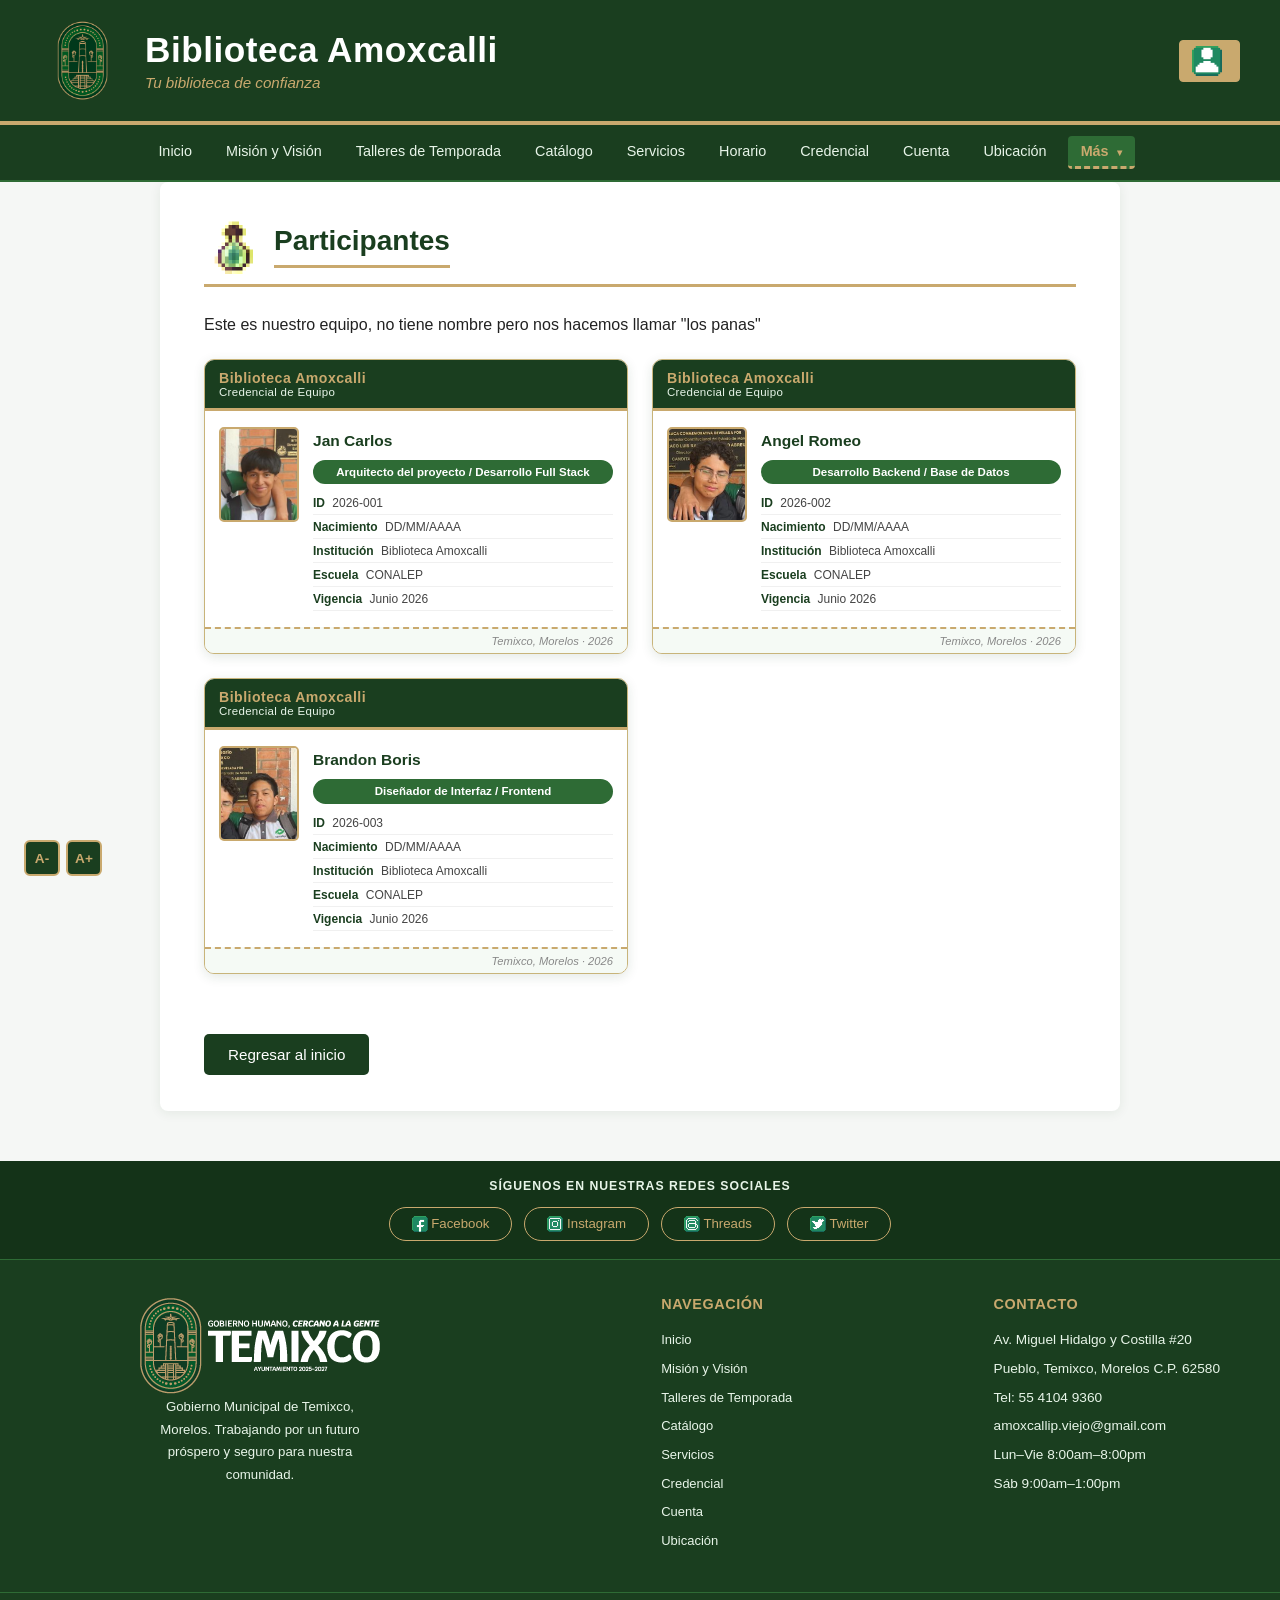
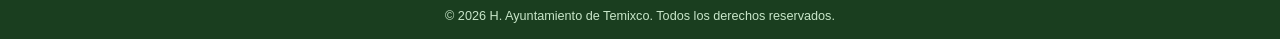
<file: HTML/PARTICIPANTES.html>
<!DOCTYPE html>
<html lang="es">

<head>
  <meta charset="UTF-8">
  <meta name="viewport" content="width=device-width, initial-scale=1">
  <title>Participantes | Amoxcalli</title>
  <link rel="stylesheet" href="../CSS/BASE.css">
  <link rel="stylesheet" href="../CSS/PARTICIPANTES.css">
  <link rel="icon" href="../IMAGENES/Fav.png" type="image/png">
</head>

<body>

  <header>
    <img src="../IMAGENES/logo-temixco.png" alt="Logo Temixco">
    <div>
      <h1>Biblioteca Amoxcalli</h1>
      <p>Tu biblioteca de confianza</p>
    </div>
    <div class="header-login">
      <a href="../PHP/LOGIN.php" class="btn-header-login">
        <img src="../IMAGENES/cuenta.png" alt="Cuenta" class="icono-header-pixel"> <span class="texto-cuenta">Mi cuenta</span></a>
    </div>
  </header>

  <nav> <!-- MENU antiguo -->
    <ul>
      <li><a href="../index.php">Inicio</a></li>
      <li><a href="MISION.html">Misión y Visión</a></li>
      <li><a href="TEMPORADA.html">Talleres de Temporada</a></li>
      <li><a href="../PHP/CATALOGO.php">Catálogo</a></li>
      <li><a href="SERVICIOS.html">Servicios</a></li>
      <li><a href="HORARIO.html">Horario</a></li>
      <li><a href="CREDENCIAL.html">Credencial</a></li>
      <li><a href="../PHP/LOGIN.php">Cuenta</a></li>
      <li><a href="UBICACION.html">Ubicación</a></li>
      <li>
        <a href="#" class="activo">Más <span class="nav-flecha">▾</span></a> <!-- MENU despegable -->
        <ul class="dropdown">
          <li><a href="REGLAMENTO.html">Reglamento</a></li>
          <li><a href="PARTICIPANTES.html" class="activo">Participantes</a></li>
          <li><a href="FAQ.html">FAQ</a></li>
          <li><a href="GALERIA.html">Galería</a></li>
        </ul>
      </li>
    </ul>
  </nav>

  <main>
    <div class="titulo-pagina">
      <img src="../IMAGENES/experiencia.gif" alt="Participantes" class="icono-pagina">
      <h2>Participantes</h2>
    </div>
    <p>Este es nuestro equipo, no tiene nombre pero nos hacemos llamar "los panas"</p>

    <!-- EQUIPO -->
    <div class="equipo">

      <div class="integrante fade-in-scroll">
        <div class="credencial-franja">
          <span class="credencial-titulo">Biblioteca Amoxcalli</span>
          <span class="credencial-subtitulo">Credencial de Equipo</span>
        </div>
        <div class="credencial-cuerpo">
          <img src="../IMAGENES/JAN2.png" alt="Jan Carlos">
          <div class="credencial-info">
            <p class="cred-nombre">Jan Carlos</p>
            <p class="cred-rol">Arquitecto del proyecto / Desarrollo Full Stack</p>
            <div class="cred-datos">
              <p><span>ID</span> 2026-001</p>
              <p><span>Nacimiento</span> DD/MM/AAAA</p>
              <p><span>Institución</span> Biblioteca Amoxcalli</p>
              <p><span>Escuela</span> CONALEP</p>
              <p><span>Vigencia</span> Junio 2026</p>
            </div>
          </div>
        </div>
        <div class="credencial-pie">
          <span>Temixco, Morelos · 2026</span>
        </div>
      </div>

      <div class="integrante fade-in-scroll">
        <div class="credencial-franja">
          <span class="credencial-titulo">Biblioteca Amoxcalli</span>
          <span class="credencial-subtitulo">Credencial de Equipo</span>
        </div>
        <div class="credencial-cuerpo">
          <img src="../IMAGENES/ROME.png" alt="Angel Romeo">
          <div class="credencial-info">
            <p class="cred-nombre">Angel Romeo</p>
            <p class="cred-rol">Desarrollo Backend / Base de Datos</p>
            <div class="cred-datos">
              <p><span>ID</span> 2026-002</p>
              <p><span>Nacimiento</span> DD/MM/AAAA</p>
              <p><span>Institución</span> Biblioteca Amoxcalli</p>
              <p><span>Escuela</span> CONALEP</p>
              <p><span>Vigencia</span> Junio 2026</p>
            </div>
          </div>
        </div>
        <div class="credencial-pie">
          <span>Temixco, Morelos · 2026</span>
        </div>
      </div>

      <div class="integrante fade-in-scroll">
        <div class="credencial-franja">
          <span class="credencial-titulo">Biblioteca Amoxcalli</span>
          <span class="credencial-subtitulo">Credencial de Equipo</span>
        </div>
        <div class="credencial-cuerpo">
          <img src="../IMAGENES/BORI.png" alt="Brandon Boris">
          <div class="credencial-info">
            <p class="cred-nombre">Brandon Boris</p>
            <p class="cred-rol">Diseñador de Interfaz / Frontend</p>
            <div class="cred-datos">
              <p><span>ID</span> 2026-003</p>
              <p><span>Nacimiento</span> DD/MM/AAAA</p>
              <p><span>Institución</span> Biblioteca Amoxcalli</p>
              <p><span>Escuela</span> CONALEP</p>
              <p><span>Vigencia</span> Junio 2026</p>
            </div>
          </div>
        </div>
        <div class="credencial-pie">
          <span>Temixco, Morelos · 2026</span>
        </div>
      </div>

    </div>

    <a href="../index.php" class="btn-regresar">Regresar al inicio</a>

  </main>

  <footer>

    <!-- REDES SOCIALES -->
    <div class="footer-redes">
      <p>Síguenos en nuestras redes sociales</p>
      <div class="footer-redes-links">
        <a href="https://www.facebook.com/AyuntamientodeTemixco/"><img src="../IMAGENES/Facebook.png" alt="Facebook">
          Facebook</a>
        <a href="https://www.instagram.com/ayuntamientodetemixco/"><img src="../IMAGENES/Instagram.png" alt="Instagram">
          Instagram</a>
        <a href="https://www.threads.net/@ayuntamientodetemixco?xmt=AQGziTwa__iNhTN6HzJ7QUfuMemPmw3gtZIfNjpT2JE6Mw"><img
            src="../IMAGENES/Threads.png" alt="Threads"> Threads</a>
        <a href="https://x.com/AdeTemixco2527"><img src="../IMAGENES/Twitter.png" alt="X"> Twitter</a>
      </div>
    </div>

    <!--3 COLUMNAS -->
    <div class="footer-cuerpo">

      <!-- COLUMNA 1: Logo y descripción -->
      <div class="footer-col footer-logo">
        <img src="../IMAGENES/Logo_god.png" alt="Logo Temixco">
        <p>Gobierno Municipal de Temixco, Morelos. Trabajando por un futuro próspero y seguro para nuestra comunidad.
        </p>
      </div>


      <!-- COLUMNA 2: Navegación -->
      <div class="footer-col">
        <h4>Navegación</h4>
        <ul>
          <li><a href="../index.php">Inicio</a></li>
          <li><a href="/MISION.html">Misión y Visión</a></li>
          <li><a href="/TEMPORADA.html">Talleres de Temporada</a></li>
          <li><a href="../PHP/CATALOGO.php">Catálogo</a></li>
          <li><a href="/SERVICIOS.html">Servicios</a></li>
          <li><a href="/CREDENCIAL.html">Credencial</a></li>
          <li><a href="../PHP/LOGIN.php">Cuenta</a></li>
          <li><a href="/UBICACION.html">Ubicación</a></li>
        </ul>
      </div>

      <!-- COLUMNA 3: Contacto -->
      <div class="footer-col">
        <h4>Contacto</h4>
        <p>Av. Miguel Hidalgo y Costilla #20<br>
          Pueblo, Temixco, Morelos C.P. 62580</p>
        <p>Tel: 55 4104 9360</p>
        <p>amoxcallip.viejo@gmail.com</p>
        <p>Lun–Vie 8:00am–8:00pm<br>Sáb 9:00am–1:00pm</p>
      </div>

    </div>

    <!-- CRÉDITOS -->
    <div class="footer-creditos">
      <p>&copy; 2026 H. Ayuntamiento de Temixco. Todos los derechos reservados.</p>
    </div>

  </footer>

  <!-- HERRAMIENTAS GLOBALES: VOLVER ARRIBA Y TAMAÑO DE TEXTO -->
  <button id="btn-volver-arriba" aria-label="Volver arriba">↑</button>
  <div class="control-tamano-texto">
    <button onclick="cambiarTamano(-2)" aria-label="Disminuir tamaño de texto">A-</button>
    <button onclick="cambiarTamano(2)" aria-label="Aumentar tamaño de texto">A+</button>
  </div>

  <script src="../JS/HERRAMIENTAS.js"></script>

  <script src="../JS/ANIMACIONES.js"></script>

</body>

</html>
</file>
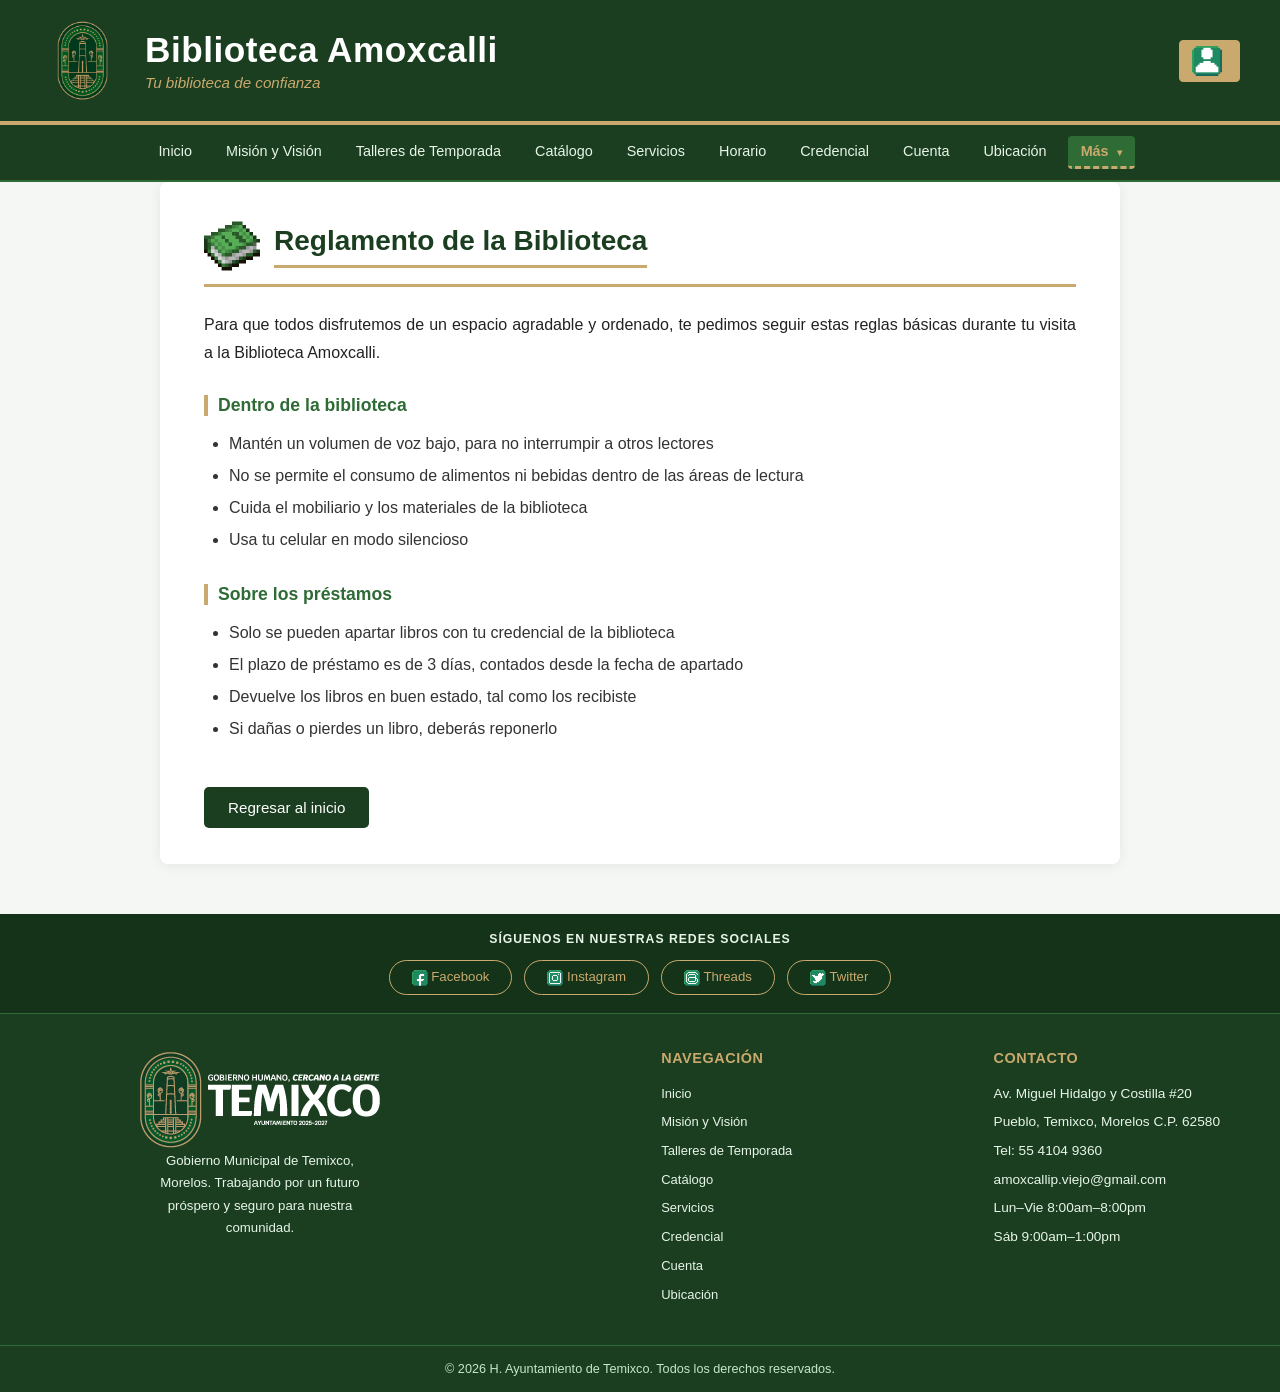
<file: HTML/REGLAMENTO.html>
<!DOCTYPE html>
<html lang="es">

<head>
    <meta charset="UTF-8">
    <meta name="viewport" content="width=device-width, initial-scale=1">
    <title>Reglamento | Amoxcalli</title>
    <link rel="stylesheet" href="../CSS/BASE.css">
    <link rel="icon" href="../IMAGENES/Fav.png" type="image/png">
</head>

<body>

    <header>
        <img src="../IMAGENES/logo-temixco.png" alt="Logo Temixco">
        <div>
            <h1>Biblioteca Amoxcalli</h1>
            <p>Tu biblioteca de confianza</p>
        </div>
        <div class="header-login">
            <a href="../PHP/LOGIN.php" class="btn-header-login">
                <img src="../IMAGENES/cuenta.png" alt="Cuenta" class="icono-header-pixel"> <span class="texto-cuenta">Mi cuenta</span></a>
        </div>
    </header>

    <nav> <!-- MENU antiguo -->
        <ul>
            <li><a href="../index.php">Inicio</a></li>
            <li><a href="MISION.html">Misión y Visión</a></li>
            <li><a href="TEMPORADA.html">Talleres de Temporada</a></li>
            <li><a href="../PHP/CATALOGO.php">Catálogo</a></li>
            <li><a href="SERVICIOS.html">Servicios</a></li>
            <li><a href="HORARIO.html">Horario</a></li>
            <li><a href="CREDENCIAL.html">Credencial</a></li>
            <li><a href="../PHP/LOGIN.php">Cuenta</a></li>
            <li><a href="UBICACION.html">Ubicación</a></li>
            <li>
                <a href="#" class="activo">Más <span class="nav-flecha">▾</span></a> <!-- MENU despegable -->
                <ul class="dropdown">
                    <li><a href="REGLAMENTO.html" class="activo">Reglamento</a></li>
                    <li><a href="PARTICIPANTES.html">Participantes</a></li>
                    <li><a href="FAQ.html">FAQ</a></li>
                    <li><a href="GALERIA.html">Galería</a></li>
                </ul>
            </li>
        </ul>
    </nav>

    <main>
        <div class="titulo-pagina">
            <img src="../IMAGENES/libro_verde.png" alt="Reglamento" class="icono-pagina">
            <h2>Reglamento de la Biblioteca</h2>
        </div>

        <p>
            Para que todos disfrutemos de un espacio agradable y ordenado, te pedimos seguir estas
            reglas básicas durante tu visita a la Biblioteca Amoxcalli.
        </p>

        <h3>Dentro de la biblioteca</h3>
        <ul>
            <li>Mantén un volumen de voz bajo, para no interrumpir a otros lectores</li>
            <li>No se permite el consumo de alimentos ni bebidas dentro de las áreas de lectura</li>
            <li>Cuida el mobiliario y los materiales de la biblioteca</li>
            <li>Usa tu celular en modo silencioso</li>
        </ul>

        <h3>Sobre los préstamos</h3>
        <ul>
            <li>Solo se pueden apartar libros con tu credencial de la biblioteca</li>
            <li>El plazo de préstamo es de 3 días, contados desde la fecha de apartado</li>
            <li>Devuelve los libros en buen estado, tal como los recibiste</li>
            <li>Si dañas o pierdes un libro, deberás reponerlo</li>
        </ul>

        <a href="../index.php" class="btn-regresar">Regresar al inicio</a>
    </main>

    <footer>
        <div class="footer-redes">
            <p>Síguenos en nuestras redes sociales</p>
            <div class="footer-redes-links">
                <a href="https://www.facebook.com/AyuntamientodeTemixco/"><img src="../IMAGENES/Facebook.png"
                        alt="Facebook"> Facebook</a>
                <a href="https://www.instagram.com/ayuntamientodetemixco/"><img src="../IMAGENES/Instagram.png"
                        alt="Instagram"> Instagram</a>
                <a
                    href="https://www.threads.net/@ayuntamientodetemixco?xmt=AQGziTwa__iNhTN6HzJ7QUfuMemPmw3gtZIfNjpT2JE6Mw"><img
                        src="../IMAGENES/Threads.png" alt="Threads"> Threads</a>
                <a href="https://x.com/AdeTemixco2527"><img src="../IMAGENES/Twitter.png" alt="X"> Twitter</a>
            </div>
        </div>
        <div class="footer-cuerpo">
            <div class="footer-col footer-logo">
                <img src="../IMAGENES/Logo_god.png" alt="Logo Temixco">
                <p>Gobierno Municipal de Temixco, Morelos. Trabajando por un futuro próspero y seguro para nuestra
                    comunidad.</p>
            </div>
            <div class="footer-col">
                <h4>Navegación</h4>
                <ul>
                    <li><a href="../index.php">Inicio</a></li>
                    <li><a href="MISION.html">Misión y Visión</a></li>
                    <li><a href="TEMPORADA.html">Talleres de Temporada</a></li>
                    <li><a href="../PHP/CATALOGO.php">Catálogo</a></li>
                    <li><a href="SERVICIOS.html">Servicios</a></li>
                    <li><a href="CREDENCIAL.html">Credencial</a></li>
                    <li><a href="../PHP/LOGIN.php">Cuenta</a></li>
                    <li><a href="UBICACION.html">Ubicación</a></li>
                </ul>
            </div>
            <div class="footer-col">
                <h4>Contacto</h4>
                <p>Av. Miguel Hidalgo y Costilla #20<br>Pueblo, Temixco, Morelos C.P. 62580</p>
                <p>Tel: 55 4104 9360</p>
                <p>amoxcallip.viejo@gmail.com</p>
                <p>Lun–Vie 8:00am–8:00pm<br>Sáb 9:00am–1:00pm</p>
            </div>
        </div>
        <div class="footer-creditos">
            <p>&copy; 2026 H. Ayuntamiento de Temixco. Todos los derechos reservados.</p>
        </div>
    </footer>

</body>

</html>
</file>
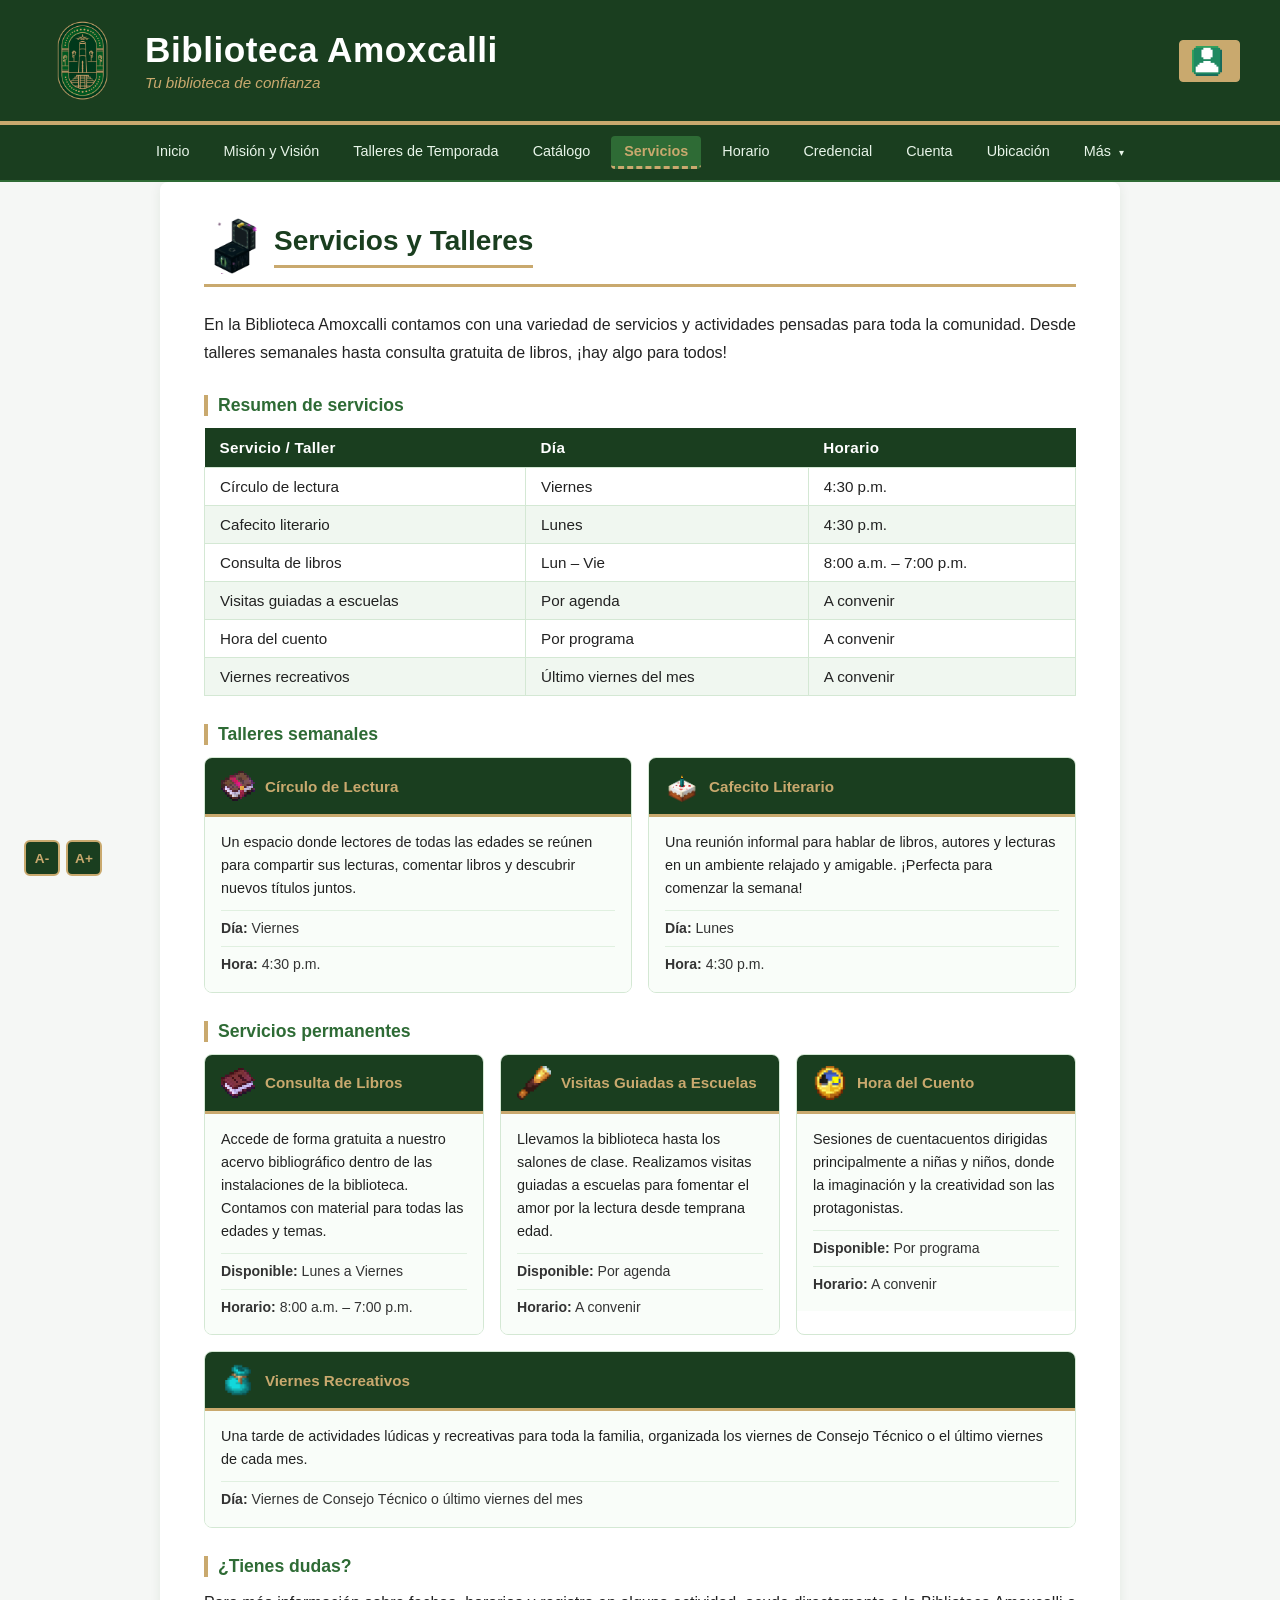
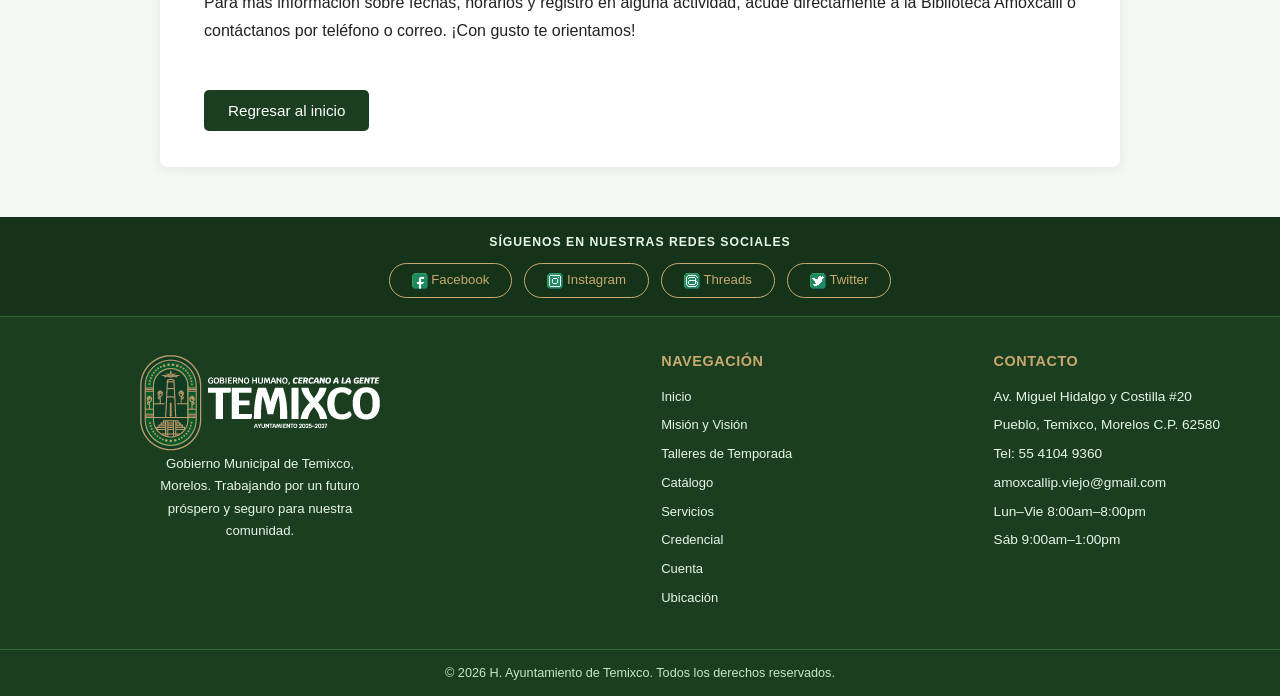
<file: HTML/SERVICIOS.html>
<!DOCTYPE html>
<html lang="es">

<head>
  <meta charset="UTF-8">
  <meta name="viewport" content="width=device-width, initial-scale=1">
  <title>Servicios | Amoxcalli</title>
  <link rel="stylesheet" href="../CSS/BASE.css">
  <link rel="stylesheet" href="../CSS/SERVICIOS.css">
  <script src="../JS/ANIMACIONES.js" defer></script>
  <link rel="icon" href="../IMAGENES/Fav.png" type="image/png">
</head>

<body>

  <header>
    <img src="../IMAGENES/logo-temixco.png" alt="Logo Temixco">
    <div>
      <h1>Biblioteca Amoxcalli</h1>
      <p>Tu biblioteca de confianza</p>
    </div>
    <div class="header-login">
      <a href="../PHP/LOGIN.php" class="btn-header-login">
        <img src="../IMAGENES/cuenta.png" alt="Cuenta" class="icono-header-pixel"> <span class="texto-cuenta">Mi cuenta</span></a>
    </div>
  </header>

  <nav> <!-- MENU antiguo -->
    <ul>
      <li><a href="../index.php">Inicio</a></li>
      <li><a href="MISION.html">Misión y Visión</a></li>
      <li><a href="TEMPORADA.html">Talleres de Temporada</a></li>
      <li><a href="../PHP/CATALOGO.php">Catálogo</a></li>
      <li><a href="SERVICIOS.html" class="activo">Servicios</a></li>
      <li><a href="HORARIO.html">Horario</a></li>
      <li><a href="CREDENCIAL.html">Credencial</a></li>
      <li><a href="../PHP/LOGIN.php">Cuenta</a></li>
      <li><a href="UBICACION.html">Ubicación</a></li>
      <li>
        <a href="#">Más <span class="nav-flecha">▾</span></a> <!-- MENU despegable -->
        <ul class="dropdown">
          <li><a href="REGLAMENTO.html">Reglamento</a></li>
          <li><a href="PARTICIPANTES.html">Participantes</a></li>
          <li><a href="FAQ.html">FAQ</a></li>
          <li><a href="GALERIA.html">Galería</a></li>
        </ul>
      </li>
    </ul>
  </nav>

  <main>
    <div class="titulo-pagina">
      <img src="../IMAGENES/cofre_ender.gif" alt="Servicios" class="icono-pagina">
      <h2>Servicios y Talleres</h2>
    </div>

    <p>
      En la Biblioteca Amoxcalli contamos con una variedad de servicios y actividades
      pensadas para toda la comunidad. Desde talleres semanales hasta consulta gratuita
      de libros, ¡hay algo para todos!
    </p>

    <h3>Resumen de servicios</h3>
    <table>
      <thead>
        <tr>
          <th>Servicio / Taller</th>
          <th>Día</th>
          <th>Horario</th>
        </tr>
      </thead>
      <tbody>
        <tr>
          <td>Círculo de lectura</td>
          <td>Viernes</td>
          <td>4:30 p.m.</td>
        </tr>
        <tr>
          <td>Cafecito literario</td>
          <td>Lunes</td>
          <td>4:30 p.m.</td>
        </tr>
        <tr>
          <td>Consulta de libros</td>
          <td>Lun – Vie</td>
          <td>8:00 a.m. – 7:00 p.m.</td>
        </tr>
        <tr>
          <td>Visitas guiadas a escuelas</td>
          <td>Por agenda</td>
          <td>A convenir</td>
        </tr>
        <tr>
          <td>Hora del cuento</td>
          <td>Por programa</td>
          <td>A convenir</td>
        </tr>
        <tr>
          <td>Viernes recreativos</td>
          <td>Último viernes del mes</td>
          <td>A convenir</td>
        </tr>
      </tbody>
    </table>

    <h3>Talleres semanales</h3>

    <div class="tarjetas-servicios">

      <div class="tarjeta-servicio fade-in">
        <div class="tarjeta-header">
          <video src="../IMAGENES/libro_Encantado.webm" autoplay loop muted playsinline></video>
          Círculo de Lectura
        </div>
        <div class="tarjeta-body">
          <p>Un espacio donde lectores de todas las edades se reúnen para compartir sus lecturas,
            comentar libros y descubrir nuevos títulos juntos.</p>
          <ul>
            <li><strong>Día:</strong> Viernes</li>
            <li><strong>Hora:</strong> 4:30 p.m.</li>
          </ul>
        </div>
      </div>

      <div class="tarjeta-servicio fade-in">
        <div class="tarjeta-header">
          <img src="../IMAGENES/cake.png" alt="Cafecito literario">
          Cafecito Literario
        </div>
        <div class="tarjeta-body">
          <p>Una reunión informal para hablar de libros, autores y lecturas en un ambiente
            relajado y amigable. ¡Perfecta para comenzar la semana!</p>
          <ul>
            <li><strong>Día:</strong> Lunes</li>
            <li><strong>Hora:</strong> 4:30 p.m.</li>
          </ul>
        </div>
      </div>

    </div>

    <h3>Servicios permanentes</h3>

    <div class="tarjetas-servicios">

      <div class="tarjeta-servicio fade-in">
        <div class="tarjeta-header">
          <video src="../IMAGENES/Libro.webm" autoplay loop muted playsinline></video>
          Consulta de Libros
        </div>
        <div class="tarjeta-body">
          <p>Accede de forma gratuita a nuestro acervo bibliográfico dentro de las instalaciones
            de la biblioteca. Contamos con material para todas las edades y temas.</p>
          <ul>
            <li><strong>Disponible:</strong> Lunes a Viernes</li>
            <li><strong>Horario:</strong> 8:00 a.m. – 7:00 p.m.</li>
          </ul>
        </div>
      </div>

      <div class="tarjeta-servicio fade-in">
        <div class="tarjeta-header">
          <img src="../IMAGENES/catalejo.png" alt="Visitas guiadas">
          Visitas Guiadas a Escuelas
        </div>
        <div class="tarjeta-body">
          <p>Llevamos la biblioteca hasta los salones de clase. Realizamos visitas guiadas
            a escuelas para fomentar el amor por la lectura desde temprana edad.</p>
          <ul>
            <li><strong>Disponible:</strong> Por agenda</li>
            <li><strong>Horario:</strong> A convenir</li>
          </ul>
        </div>
      </div>

      <div class="tarjeta-servicio fade-in">
        <div class="tarjeta-header">
          <img src="../IMAGENES/Reloj.gif" alt="Hora del cuento">
          Hora del Cuento
        </div>
        <div class="tarjeta-body">
          <p>Sesiones de cuentacuentos dirigidas principalmente a niñas y niños,
            donde la imaginación y la creatividad son las protagonistas.</p>
          <ul>
            <li><strong>Disponible:</strong> Por programa</li>
            <li><strong>Horario:</strong> A convenir</li>
          </ul>
        </div>
      </div>

      <div class="tarjeta-servicio fade-in">
        <div class="tarjeta-header">
          <img src="../IMAGENES/mochila.png" alt="Viernes recreativos">
          Viernes Recreativos
        </div>
        <div class="tarjeta-body">
          <p>Una tarde de actividades lúdicas y recreativas para toda la familia,
            organizada los viernes de Consejo Técnico o el último viernes de cada mes.</p>
          <ul>
            <li><strong>Día:</strong> Viernes de Consejo Técnico o último viernes del mes</li>
          </ul>
        </div>
      </div>

    </div>

    <h3>¿Tienes dudas?</h3>
    <p>
      Para más información sobre fechas, horarios y registro en alguna actividad,
      acude directamente a la Biblioteca Amoxcalli o contáctanos por teléfono o correo.
      ¡Con gusto te orientamos!
    </p>

    <a href="../index.php" class="btn-regresar"> Regresar al inicio</a>

  </main>

  <footer>

    <!-- REDES SOCIALES -->
    <div class="footer-redes">
      <p>Síguenos en nuestras redes sociales</p>
      <div class="footer-redes-links">
        <a href="https://www.facebook.com/AyuntamientodeTemixco/"><img src="../IMAGENES/Facebook.png" alt="Facebook">
          Facebook</a>
        <a href="https://www.instagram.com/ayuntamientodetemixco/"><img src="../IMAGENES/Instagram.png" alt="Instagram">
          Instagram</a>
        <a href="https://www.threads.net/@ayuntamientodetemixco?xmt=AQGziTwa__iNhTN6HzJ7QUfuMemPmw3gtZIfNjpT2JE6Mw"><img
            src="../IMAGENES/Threads.png" alt="Threads"> Threads</a>
        <a href="https://x.com/AdeTemixco2527"><img src="../IMAGENES/Twitter.png" alt="X"> Twitter</a>
      </div>
    </div>

    <!--3 COLUMNAS -->
    <div class="footer-cuerpo">

      <!-- COLUMNA 1: Logo y descripción -->
      <div class="footer-col footer-logo">
        <img src="../IMAGENES/Logo_god.png" alt="Logo Temixco">
        <p>Gobierno Municipal de Temixco, Morelos. Trabajando por un futuro próspero y seguro para nuestra comunidad.
        </p>
      </div>

      <!-- COLUMNA 2: Navegación -->
      <div class="footer-col">
        <h4>Navegación</h4>
        <ul>
          <li><a href="../index.php">Inicio</a></li>
          <li><a href="../HTML/MISION.html">Misión y Visión</a></li>
          <li><a href="../HTML/TEMPORADA.html">Talleres de Temporada</a></li>
          <li><a href="../PHP/CATALOGO.php">Catálogo</a></li>
          <li><a href="../HTML/SERVICIOS.html">Servicios</a></li>
          <li><a href="../HTML/CREDENCIAL.html">Credencial</a></li>
          <li><a href="../PHP/LOGIN.php">Cuenta</a></li>
          <li><a href="../HTML/UBICACION.html">Ubicación</a></li>
        </ul>
      </div>

      <!-- COLUMNA 3: Contacto -->
      <div class="footer-col">
        <h4>Contacto</h4>
        <p>Av. Miguel Hidalgo y Costilla #20<br>
          Pueblo, Temixco, Morelos C.P. 62580</p>
        <p>Tel: 55 4104 9360</p>
        <p>amoxcallip.viejo@gmail.com</p>
        <p>Lun–Vie 8:00am–8:00pm<br>Sáb 9:00am–1:00pm</p>
      </div>

    </div>

    <!-- CRÉDITOS -->
    <div class="footer-creditos">
      <p>&copy; 2026 H. Ayuntamiento de Temixco. Todos los derechos reservados.</p>
    </div>

  </footer>

  <!-- HERRAMIENTAS GLOBALES: VOLVER ARRIBA Y TAMAÑO DE TEXTO -->
  <button id="btn-volver-arriba" aria-label="Volver arriba">↑</button>
  <div class="control-tamano-texto">
    <button onclick="cambiarTamano(-2)" aria-label="Disminuir tamaño de texto">A-</button>
    <button onclick="cambiarTamano(2)" aria-label="Aumentar tamaño de texto">A+</button>
  </div>
  <script src="../JS/HERRAMIENTAS.js"></script>

</body>

</html>
</file>
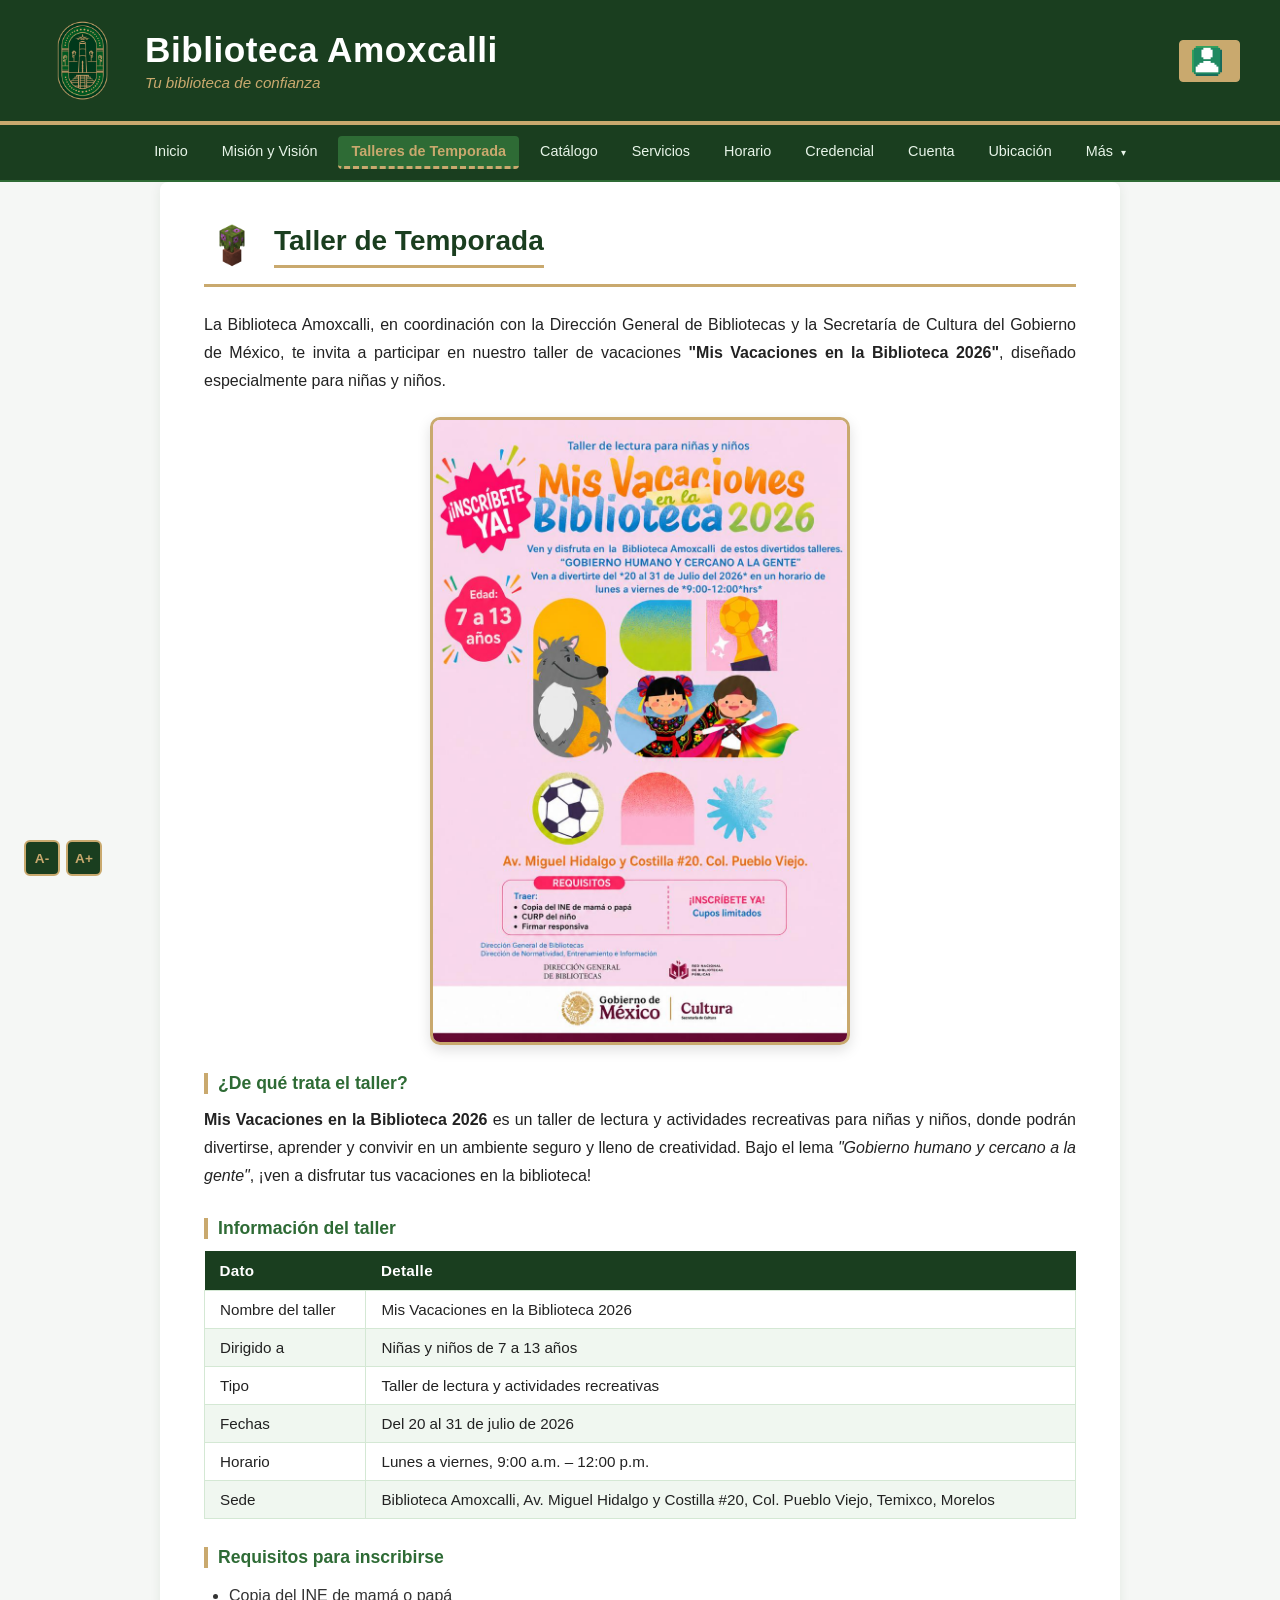
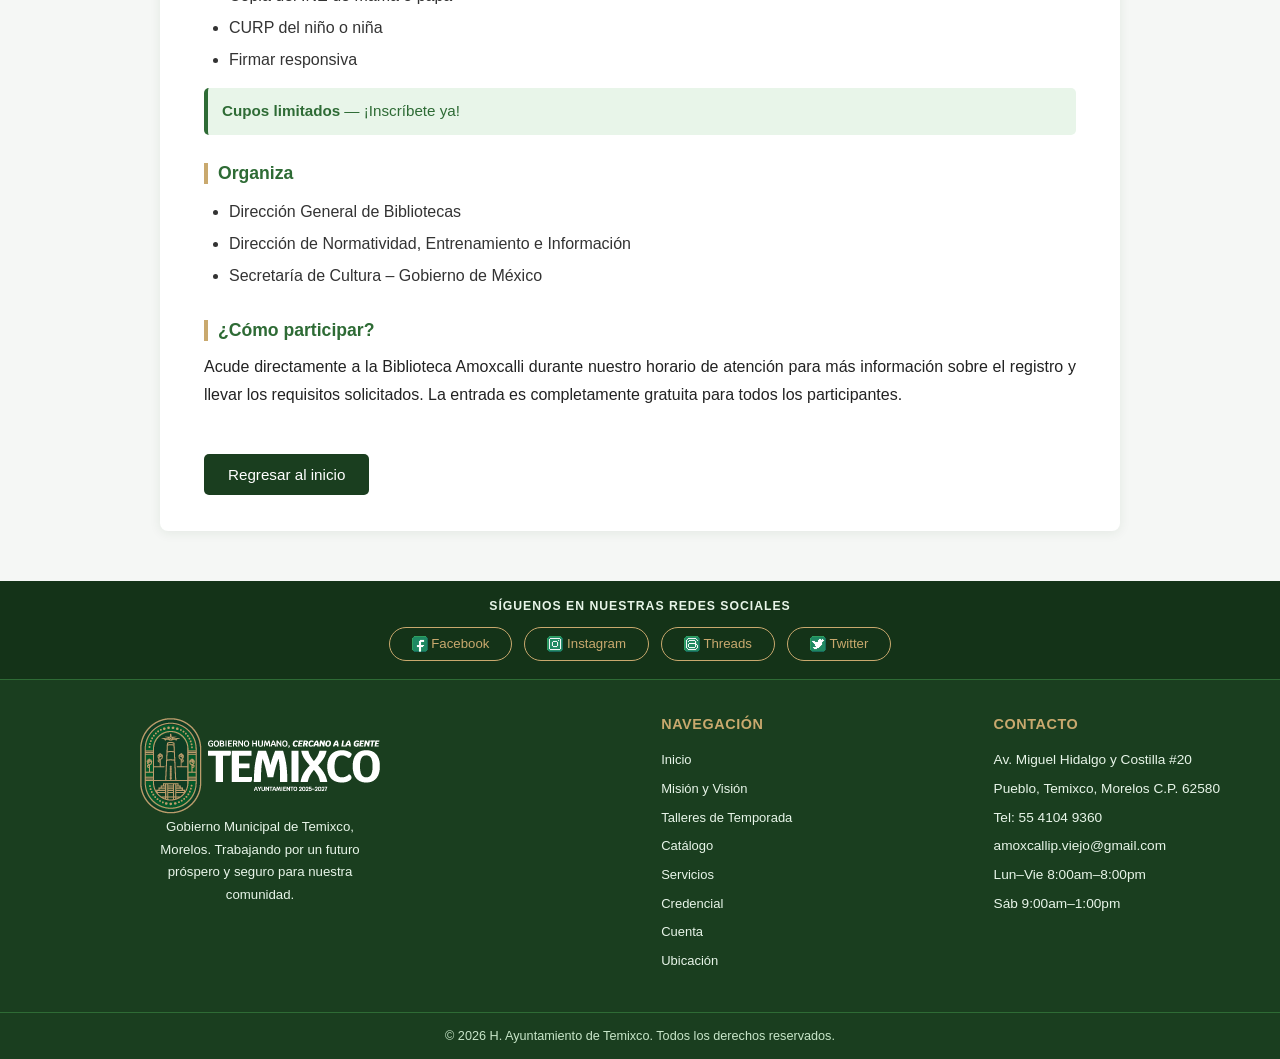
<file: HTML/TEMPORADA.html>
<!DOCTYPE html>
<html lang="es">

<head>
  <meta charset="UTF-8">
  <meta name="viewport" content="width=device-width, initial-scale=1">
  <title>Taller de Temporada | Amoxcalli</title>
  <link rel="stylesheet" href="../CSS/BASE.css">
  <link rel="stylesheet" href="../CSS/TEMPORADA.css">
  <link rel="icon" href="../IMAGENES/Fav.png" type="image/png">
</head>

<body>

  <header>
    <img src="../IMAGENES/logo-temixco.png" alt="Logo Temixco">
    <div>
      <h1>Biblioteca Amoxcalli</h1>
      <p>Tu biblioteca de confianza</p>
    </div>
    <div class="header-login">
      <a href="../PHP/LOGIN.php" class="btn-header-login">
        <img src="../IMAGENES/cuenta.png" alt="Cuenta" class="icono-header-pixel"> <span class="texto-cuenta">Mi cuenta</span></a>
    </div>
  </header>

  <nav> <!-- MENU antiguo -->
    <ul>
      <li><a href="../index.php">Inicio</a></li>
      <li><a href="MISION.html">Misión y Visión</a></li>
      <li><a href="TEMPORADA.html" class="activo">Talleres de Temporada</a></li>
      <li><a href="../PHP/CATALOGO.php">Catálogo</a></li>
      <li><a href="SERVICIOS.html">Servicios</a></li>
      <li><a href="HORARIO.html">Horario</a></li>
      <li><a href="CREDENCIAL.html">Credencial</a></li>
      <li><a href="../PHP/LOGIN.php">Cuenta</a></li>
      <li><a href="UBICACION.html">Ubicación</a></li>
      <li>
        <a href="#">Más <span class="nav-flecha">▾</span></a> <!-- MENU despegable -->
        <ul class="dropdown">
          <li><a href="REGLAMENTO.html">Reglamento</a></li>
          <li><a href="PARTICIPANTES.html">Participantes</a></li>
          <li><a href="FAQ.html">FAQ</a></li>
          <li><a href="GALERIA.html">Galería</a></li>
        </ul>
      </li>
    </ul>
  </nav>

  <main>
    <div class="titulo-pagina">
      <img src="../IMAGENES/azalaea.png" alt="Taller" class="icono-pagina">
      <h2>Taller de Temporada</h2>
    </div>

    <p>
      La Biblioteca Amoxcalli, en coordinación con la Dirección General de Bibliotecas
      y la Secretaría de Cultura del Gobierno de México, te invita a participar en nuestro
      taller de vacaciones <strong>"Mis Vacaciones en la Biblioteca 2026"</strong>, diseñado
      especialmente para niñas y niños.
    </p>

    <!-- Cartel del taller -->
    <div class="cartel-contenedor">
      <img src="../IMAGENES/vacaciones2.jpg" alt="Mis Vacaciones en la Biblioteca 2026">
    </div>

    <h3>¿De qué trata el taller?</h3>
    <p>
      <strong>Mis Vacaciones en la Biblioteca 2026</strong> es un taller de lectura y
      actividades recreativas para niñas y niños, donde podrán divertirse, aprender y
      convivir en un ambiente seguro y lleno de creatividad. Bajo el lema
      <em>"Gobierno humano y cercano a la gente"</em>, ¡ven a disfrutar tus vacaciones
      en la biblioteca!
    </p>

    <h3>Información del taller</h3>
    <table>
      <thead>
        <tr>
          <th>Dato</th>
          <th>Detalle</th>
        </tr>
      </thead>
      <tbody>
        <tr>
          <td>Nombre del taller</td>
          <td>Mis Vacaciones en la Biblioteca 2026</td>
        </tr>
        <tr>
          <td>Dirigido a</td>
          <td>Niñas y niños de 7 a 13 años</td>
        </tr>
        <tr>
          <td>Tipo</td>
          <td>Taller de lectura y actividades recreativas</td>
        </tr>
        <tr>
          <td>Fechas</td>
          <td>Del 20 al 31 de julio de 2026</td>
        </tr>
        <tr>
          <td>Horario</td>
          <td>Lunes a viernes, 9:00 a.m. – 12:00 p.m.</td>
        </tr>
        <tr>
          <td>Sede</td>
          <td>Biblioteca Amoxcalli, Av. Miguel Hidalgo y Costilla #20, Col. Pueblo Viejo, Temixco, Morelos</td>
        </tr>
      </tbody>
    </table>

    <h3>Requisitos para inscribirse</h3>
    <ul>
      <li>Copia del INE de mamá o papá</li>
      <li>CURP del niño o niña</li>
      <li>Firmar responsiva</li>
    </ul>

    <p class="aviso-cupos">
      <strong>Cupos limitados</strong> — ¡Inscríbete ya!
    </p>

    <h3>Organiza</h3>
    <ul>
      <li>Dirección General de Bibliotecas</li>
      <li>Dirección de Normatividad, Entrenamiento e Información</li>
      <li>Secretaría de Cultura – Gobierno de México</li>
    </ul>

    <h3>¿Cómo participar?</h3>
    <p>
      Acude directamente a la Biblioteca Amoxcalli durante nuestro horario de atención
      para más información sobre el registro y llevar los requisitos solicitados.
      La entrada es completamente gratuita para todos los participantes.
    </p>

    <a href="../index.php" class="btn-regresar">Regresar al inicio</a>

  </main>

  <footer>

    <!-- REDES SOCIALES -->
    <div class="footer-redes">
      <p>Síguenos en nuestras redes sociales</p>
      <div class="footer-redes-links">
        <a href="https://www.facebook.com/AyuntamientodeTemixco/"><img src="../IMAGENES/Facebook.png" alt="Facebook">
          Facebook</a>
        <a href="https://www.instagram.com/ayuntamientodetemixco/"><img src="../IMAGENES/Instagram.png" alt="Instagram">
          Instagram</a>
        <a href="https://www.threads.net/@ayuntamientodetemixco?xmt=AQGziTwa__iNhTN6HzJ7QUfuMemPmw3gtZIfNjpT2JE6Mw"><img
            src="../IMAGENES/Threads.png" alt="Threads"> Threads</a>
        <a href="https://x.com/AdeTemixco2527"><img src="../IMAGENES/Twitter.png" alt="X"> Twitter</a>
      </div>
    </div>

    <!--3 COLUMNAS -->
    <div class="footer-cuerpo">

      <!-- COLUMNA 1: Logo y descripción -->
      <div class="footer-col footer-logo">
        <img src="../IMAGENES/Logo_god.png" alt="Logo Temixco">
        <p>Gobierno Municipal de Temixco, Morelos. Trabajando por un futuro próspero y seguro para nuestra comunidad.
        </p>
      </div>


      <!-- COLUMNA 2: Navegación -->
      <div class="footer-col">
        <h4>Navegación</h4>
        <ul>
          <li><a href="../index.php">Inicio</a></li>
          <li><a href="../HTML/MISION.html">Misión y Visión</a></li>
          <li><a href="../HTML/TEMPORADA.html">Talleres de Temporada</a></li>
          <li><a href="../PHP/CATALOGO.php">Catálogo</a></li>
          <li><a href="../HTML/SERVICIOS.html">Servicios</a></li>
          <li><a href="../HTML/CREDENCIAL.html">Credencial</a></li>
          <li><a href="../PHP/LOGIN.php">Cuenta</a></li>
          <li><a href="../HTML/UBICACION.html">Ubicación</a></li>
        </ul>
      </div>

      <!-- COLUMNA 3: Contacto -->
      <div class="footer-col">
        <h4>Contacto</h4>
        <p>Av. Miguel Hidalgo y Costilla #20<br>
          Pueblo, Temixco, Morelos C.P. 62580</p>
        <p>Tel: 55 4104 9360</p>
        <p>amoxcallip.viejo@gmail.com</p>
        <p>Lun–Vie 8:00am–8:00pm<br>Sáb 9:00am–1:00pm</p>
      </div>

    </div>

    <!-- CRÉDITOS -->
    <div class="footer-creditos">
      <p>&copy; 2026 H. Ayuntamiento de Temixco. Todos los derechos reservados.</p>
    </div>

  </footer>

  <!-- HERRAMIENTAS GLOBALES: VOLVER ARRIBA Y TAMAÑO DE TEXTO -->
  <button id="btn-volver-arriba" aria-label="Volver arriba">↑</button>
  <div class="control-tamano-texto">
    <button onclick="cambiarTamano(-2)" aria-label="Disminuir tamaño de texto">A-</button>
    <button onclick="cambiarTamano(2)" aria-label="Aumentar tamaño de texto">A+</button>
  </div>
  <script src="../JS/HERRAMIENTAS.js"></script>

</body>

</html>
</file>
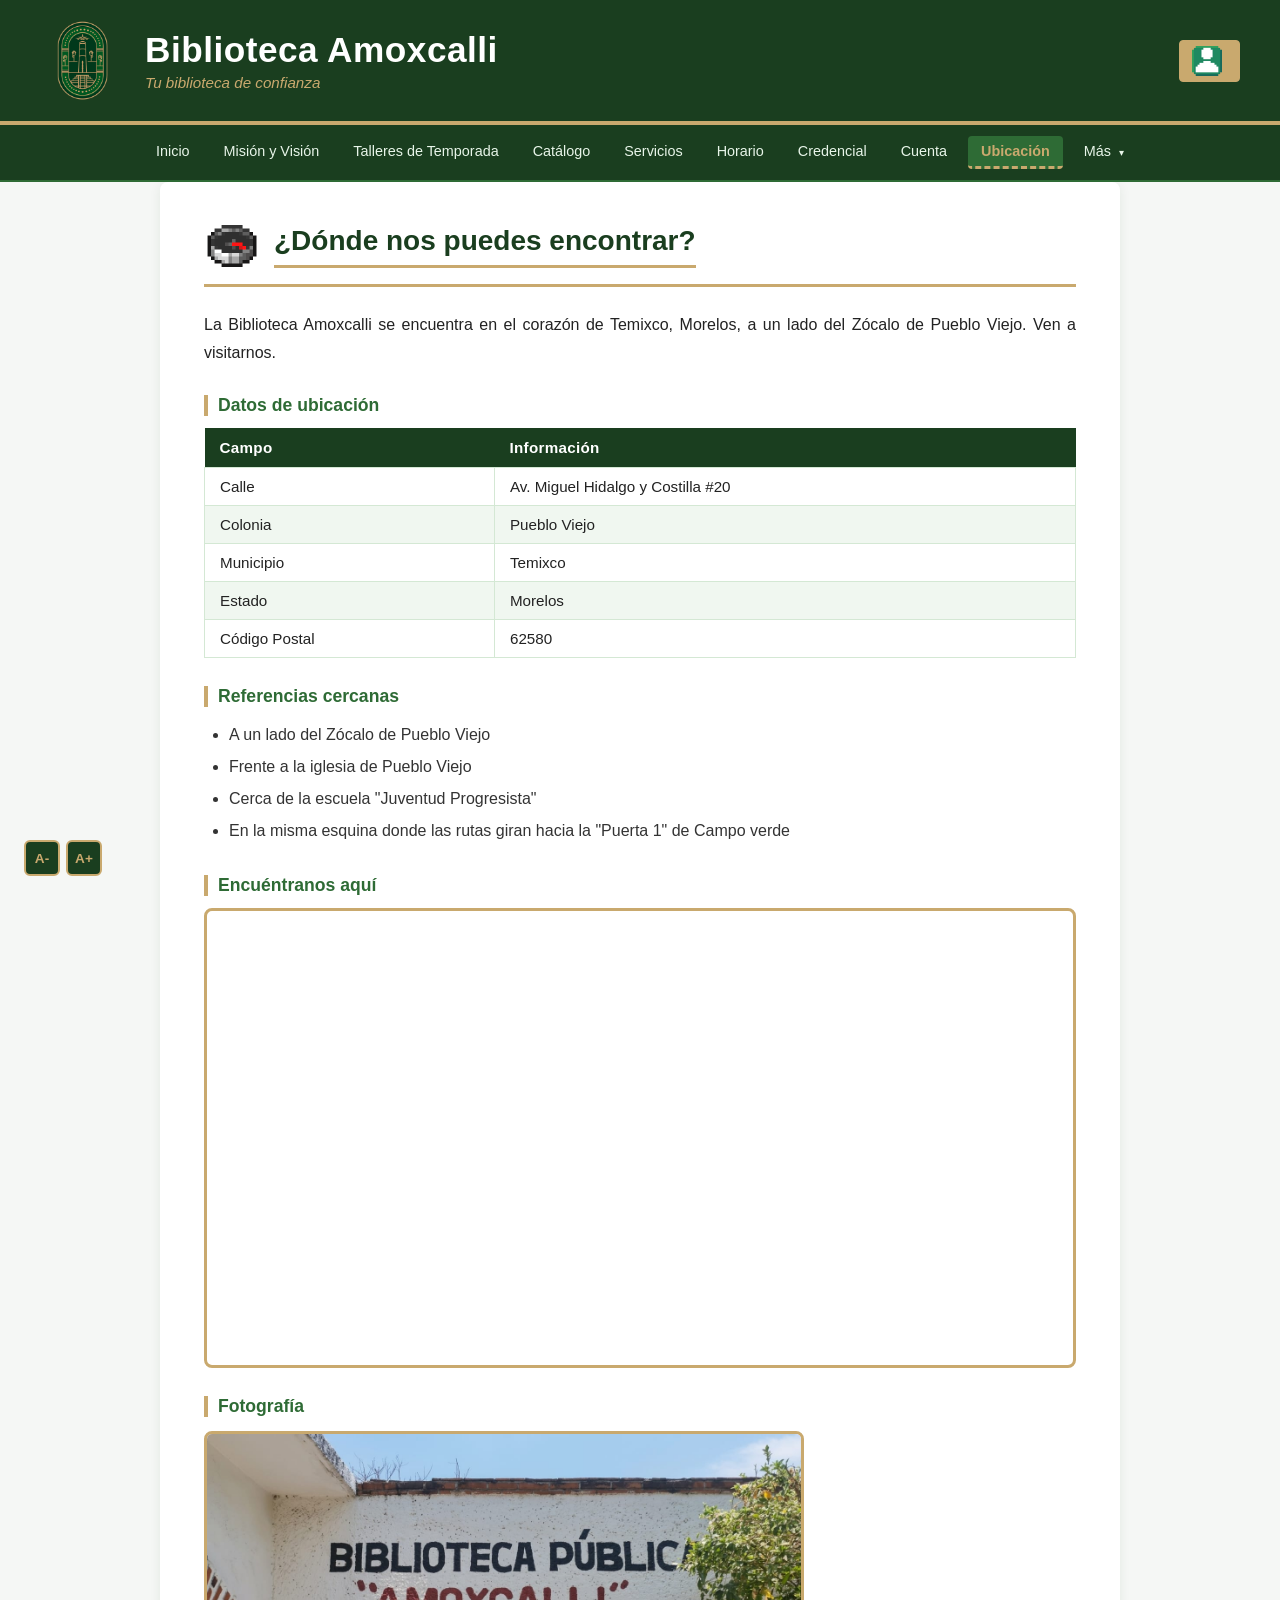
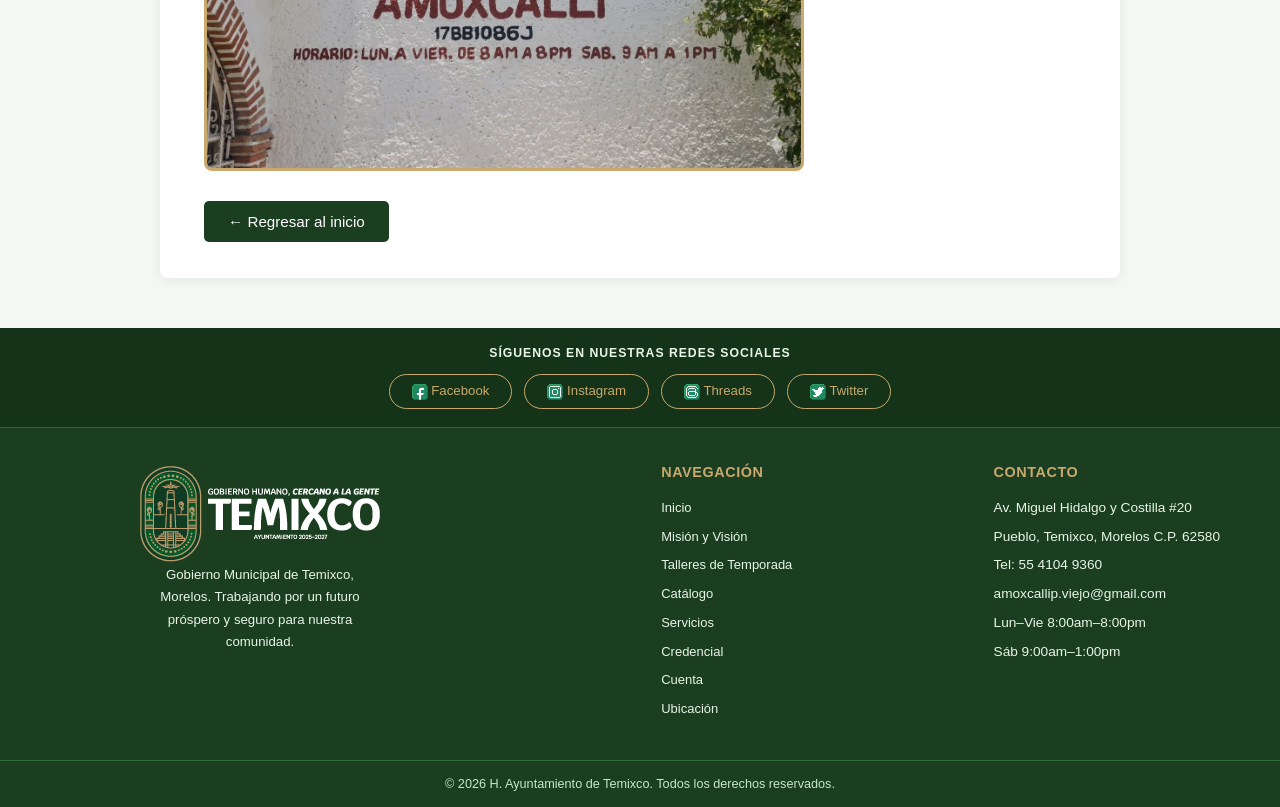
<file: HTML/UBICACION.html>
<!DOCTYPE html>
<html lang="es">

<head>
  <meta charset="UTF-8">
  <meta name="viewport" content="width=device-width, initial-scale=1">
  <title>Ubicación | Amoxcalli</title>
  <link rel="stylesheet" href="../CSS/BASE.css">
  <link rel="stylesheet" href="../CSS/UBICACION.css">
  <link rel="icon" href="../IMAGENES/Fav.png" type="image/png">
</head>

<body>

  <header>
    <img src="../IMAGENES/logo-temixco.png" alt="Logo Temixco">
    <div>
      <h1>Biblioteca Amoxcalli</h1>
      <p>Tu biblioteca de confianza</p>
    </div>
    <div class="header-login">
      <a href="../PHP/LOGIN.php" class="btn-header-login">
        <img src="../IMAGENES/cuenta.png" alt="Cuenta" class="icono-header-pixel"> <span class="texto-cuenta">Mi cuenta</span></a>
    </div>
  </header>

  <nav> <!-- MENU antiguo -->
    <ul>
      <li><a href="../index.php">Inicio</a></li>
      <li><a href="MISION.html">Misión y Visión</a></li>
      <li><a href="TEMPORADA.html">Talleres de Temporada</a></li>
      <li><a href="../PHP/CATALOGO.php">Catálogo</a></li>
      <li><a href="SERVICIOS.html">Servicios</a></li>
      <li><a href="HORARIO.html">Horario</a></li>
      <li><a href="CREDENCIAL.html">Credencial</a></li>
      <li><a href="../PHP/LOGIN.php">Cuenta</a></li>
      <li><a href="UBICACION.html" class="activo">Ubicación</a></li>
      <li>
        <a href="#">Más <span class="nav-flecha">▾</span></a> <!-- MENU despegable -->
        <ul class="dropdown">
          <li><a href="REGLAMENTO.html">Reglamento</a></li>
          <li><a href="PARTICIPANTES.html">Participantes</a></li>
          <li><a href="FAQ.html">FAQ</a></li>
          <li><a href="GALERIA.html">Galería</a></li>
        </ul>
      </li>
    </ul>
  </nav>

  <main>
    <div class="titulo-pagina">
      <img src="../IMAGENES/Compas2.gif" alt="compas" class="icono-pagina">
      <h2>¿Dónde nos puedes encontrar?</h2>
    </div>
    <p>
      La Biblioteca Amoxcalli se encuentra en el corazón de Temixco, Morelos,
      a un lado del Zócalo de Pueblo Viejo. Ven a visitarnos.
    </p>

    <h3>Datos de ubicación</h3>
    <table>
      <thead>
        <tr>
          <th>Campo</th>
          <th>Información</th>
        </tr>
      </thead>
      <tbody>
        <tr>
          <td>Calle</td>
          <td>Av. Miguel Hidalgo y Costilla #20</td>
        </tr>
        <tr>
          <td>Colonia</td>
          <td>Pueblo Viejo</td>
        </tr>
        <tr>
          <td>Municipio</td>
          <td>Temixco</td>
        </tr>
        <tr>
          <td>Estado</td>
          <td>Morelos</td>
        </tr>
        <tr>
          <td>Código Postal</td>
          <td>62580</td>
        </tr>
      </tbody>
    </table>

    <h3>Referencias cercanas</h3>
    <ul>
      <li>A un lado del Zócalo de Pueblo Viejo</li>
      <li>Frente a la iglesia de Pueblo Viejo</li>
      <li>Cerca de la escuela "Juventud Progresista"</li>
      <li>En la misma esquina donde las rutas giran hacia la "Puerta 1" de Campo verde</li>
    </ul>

    <h3>Encuéntranos aquí</h3>
    <div class="mapa-contenedor">
      <iframe
        src="https://www.google.com/maps/embed?pb=!1m18!1m12!1m3!1d194.48660367772277!2d-99.25136134662263!3d18.867701421368576!2m3!1f0!2f0!3f0!3m2!1i1024!2i768!4f13.1!3m3!1m2!1s0x85cddf00576fb171%3A0xf10848ee6e99e642!2sBiblioteca%20P%C3%BAblica%20Amoxcalli!5e1!3m2!1sen!2smx!4v1780977723112!5m2!1sen!2smx"
        width="100%" height="450" style="border:0;" allowfullscreen="" loading="lazy"
        referrerpolicy="no-referrer-when-downgrade"></iframe>
    </div>

    <h3>Fotografía</h3>
    <img src="../IMAGENES/Fachada_Biblioteca.jfif" alt="Biblioteca Amoxcalli">

    <a href="../index.php" class="btn-regresar">← Regresar al inicio</a>

  </main>

  <footer>

    <!-- REDES SOCIALES -->
    <div class="footer-redes">
      <p>Síguenos en nuestras redes sociales</p>
      <div class="footer-redes-links">
        <a href="https://www.facebook.com/AyuntamientodeTemixco/"><img src="../IMAGENES/Facebook.png" alt="Facebook">
          Facebook</a>
        <a href="https://www.instagram.com/ayuntamientodetemixco/"><img src="../IMAGENES/Instagram.png" alt="Instagram">
          Instagram</a>
        <a href="https://www.threads.net/@ayuntamientodetemixco?xmt=AQGziTwa__iNhTN6HzJ7QUfuMemPmw3gtZIfNjpT2JE6Mw"><img
            src="../IMAGENES/Threads.png" alt="Threads"> Threads</a>
        <a href="https://x.com/AdeTemixco2527"><img src="../IMAGENES/Twitter.png" alt="X"> Twitter</a>
      </div>
    </div>

    <!--3 COLUMNAS -->
    <div class="footer-cuerpo">

      <!-- COLUMNA 1: Logo y descripción -->
      <div class="footer-col footer-logo">
        <img src="../IMAGENES/Logo_god.png" alt="Logo Temixco">
        <p>Gobierno Municipal de Temixco, Morelos. Trabajando por un futuro próspero y seguro para nuestra comunidad.
        </p>
      </div>


      <!-- COLUMNA 2: Navegación -->
      <div class="footer-col">
        <h4>Navegación</h4>
        <ul>
          <li><a href="../index.php">Inicio</a></li>
          <li><a href="/MISION.html">Misión y Visión</a></li>
          <li><a href="/TEMPORADA.html">Talleres de Temporada</a></li>
          <li><a href="../PHP/CATALOGO.php">Catálogo</a></li>
          <li><a href="/SERVICIOS.html">Servicios</a></li>
          <li><a href="/CREDENCIAL.html">Credencial</a></li>
          <li><a href="../PHP/LOGIN.php">Cuenta</a></li>
          <li><a href="/UBICACION.html">Ubicación</a></li>
        </ul>
      </div>

      <!-- COLUMNA 3: Contacto -->
      <div class="footer-col">
        <h4>Contacto</h4>
        <p>Av. Miguel Hidalgo y Costilla #20<br>
          Pueblo, Temixco, Morelos C.P. 62580</p>
        <p>Tel: 55 4104 9360</p>
        <p>amoxcallip.viejo@gmail.com</p>
        <p>Lun–Vie 8:00am–8:00pm<br>Sáb 9:00am–1:00pm</p>
      </div>

    </div>

    <!-- CRÉDITOS -->
    <div class="footer-creditos">
      <p>&copy; 2026 H. Ayuntamiento de Temixco. Todos los derechos reservados.</p>
    </div>
  </footer>

  <!-- HERRAMIENTAS GLOBALES: VOLVER ARRIBA Y TAMAÑO DE TEXTO -->
  <button id="btn-volver-arriba" aria-label="Volver arriba">↑</button>
  <div class="control-tamano-texto">
    <button onclick="cambiarTamano(-2)" aria-label="Disminuir tamaño de texto">A-</button>
    <button onclick="cambiarTamano(2)" aria-label="Aumentar tamaño de texto">A+</button>
  </div>
  <script src="../JS/HERRAMIENTAS.js"></script>

</body>

</html>
</file>
<file: CSS/BASE.css>
* {
  margin: 0;
  box-sizing: border-box;
}

body {
  font-family: 'Segoe UI', Tahoma, Geneva, Verdana, sans-serif;
  background-color: #f5f7f5;
  color: #222222;
  margin: 0;
  padding: 0;
}

/* HEADER */
header {
  background-color: #1a3e1f;
  color: white;
  padding: 18px 40px;
  display: flex;
  align-items: center;
  gap: 20px;
  border-bottom: 4px solid #C9A96E;
}

header img {
  height: 85px;
  width: auto;
}

header div {
  display: flex;
  flex-direction: column;
}

header h1 {
  font-family: 'Segoe UI', Tahoma, Geneva, Verdana, sans-serif;
  font-size: 2.2em;
  font-weight: 700;
  margin-bottom: 4px;
  letter-spacing: 0.5px;
}

header p {
  font-size: 0.95em;
  color: #C9A96E;
  font-style: italic;
}

/* NAV */
nav {
  background-color: #1a3e1f;
  position: sticky;
  top: 0;
  z-index: 100;
  border-bottom: 2px solid #2e6b35;
}

nav ul {
  list-style: none;
  display: flex;
  flex-wrap: wrap;
  justify-content: center;
  padding: 8px 0;
}

nav ul li {
  margin: 3px 4px;
}

nav ul li a {
  display: block;
  color: #e8f5e9;
  text-decoration: none;
  padding: 7px 13px;
  border-radius: 4px;
  font-size: 0.9em;
  font-family: 'Segoe UI', Tahoma, Geneva, Verdana, sans-serif;
  transition: background-color 0.2s, color 0.2s;
  border-bottom: 3px solid transparent;
  /*arreglar error en mas */
}

nav ul li a:hover {
  background-color: #2e6b35;
  color: #C9A96E;
  border-bottom: 3px dashed #C9A96E;
}

/* PAGINA ABIERTA*/
nav ul li a.activo {
  background-color: #2e6b35;
  border-bottom: 3px dashed #C9A96E;
  color: #C9A96E;
  font-weight: 600;
}

/* MAIN — contenedor general */
main {
  max-width: 960px;
  margin: 0 auto 32px;
  background-color: white;
  padding: 36px 44px;
  border-radius: 8px;
  box-shadow: 0 2px 12px rgba(26, 62, 31, 0.08);
}

main p {
  line-height: 1.75;
  margin-bottom: 15px;
  text-align: justify;
}

/* TITULO DE PÁGINA (ícono + h2) */
.titulo-pagina {
  display: flex;
  align-items: center;
  gap: 14px;
  margin-bottom: 24px;
  border-bottom: 3px solid #C9A96E;
  padding-bottom: 10px;
}

.titulo-pagina h2 {
  font-family: 'Segoe UI', Tahoma, Geneva, Verdana, sans-serif;
  color: #1a3e1f;
  font-size: 1.75em;
  font-weight: 700;
  margin: 0;
}

.icono-pagina {
  width: 56px;
  height: 56px;
  object-fit: contain;
  display: block;
  border-radius: 8px;
}

video.icono-pagina {
  object-fit: cover;
  background-color: transparent;
}

/* H2 sin .titulo-pagina */
main h2 {
  font-family: 'Segoe UI', Tahoma, Geneva, Verdana, sans-serif;
  color: #1a3e1f;
  font-size: 1.75em;
  font-weight: 700;
  margin-bottom: 16px;
  border-bottom: 3px solid #C9A96E;
  padding-bottom: 8px;
}

/* H3 */
h3 {
  font-family: 'Segoe UI', Tahoma, Geneva, Verdana, sans-serif;
  color: #2e6b35;
  font-size: 1.1em;
  font-weight: 600;
  margin-top: 28px;
  margin-bottom: 12px;
  border-left: 4px solid #C9A96E;
  padding-left: 10px;
}

/* TABLAS */
table {
  width: 100%;
  border-collapse: collapse;
  margin-top: 8px;
  margin-bottom: 20px;
  font-size: 0.95em;
}

table thead {
  background-color: #1a3e1f;
  color: white;
}

table th {
  padding: 11px 15px;
  text-align: left;
  font-family: 'Segoe UI', Tahoma, Geneva, Verdana, sans-serif;
  font-weight: 600;
  letter-spacing: 0.3px;
}

table td {
  padding: 10px 15px;
  text-align: left;
  border: 1px solid #d4e8d4;
}

table tbody tr:nth-child(even) {
  background-color: #f0f7f0;
}

table tbody tr:hover {
  background-color: #e8f5e9;
}

/* LISTAS */
main ul {
  padding-left: 25px;
  margin-top: 5px;
  margin-bottom: 12px;
}

main ul li {
  line-height: 2;
  color: #333;
}

/* BOTÓN REGRESAR */
.btn-regresar {
  display: inline-block;
  margin-top: 30px;
  padding: 10px 22px;
  background-color: #1a3e1f;
  color: white;
  text-decoration: none;
  border-radius: 5px;
  font-size: 0.95em;
  font-family: 'Segoe UI', Tahoma, Geneva, Verdana, sans-serif;
  border: 2px solid transparent;
  transition: background-color 0.2s, border-color 0.2s, color 0.2s;
}

.btn-regresar:hover {
  background-color: #2e6b35;
  border-color: #C9A96E;
  color: #fdf3dc;
}

/* FOOTER */
footer {
  background-color: #1a3e1f;
  color: #c8e6c9;
  margin-top: 50px;
  font-size: 0.9em;
  font-family: 'Segoe UI', Tahoma, Geneva, Verdana, sans-serif;
}

/* Banda de redes sociales */
.footer-redes {
  background-color: #143318;
  text-align: center;
  padding: 18px 20px;
  border-bottom: 1px solid #2e6b35;
}

.footer-redes p {
  font-size: 0.85em;
  font-weight: 700;
  letter-spacing: 0.08em;
  color: #e8f5e9;
  margin-bottom: 14px;
  text-transform: uppercase;
}

.footer-redes-links {
  display: flex;
  flex-wrap: wrap;
  justify-content: center;
  gap: 12px;
}

.footer-redes-links a {
  display: inline-block;
  padding: 8px 22px;
  border: 1px solid #C9A96E;
  border-radius: 20px;
  color: #C9A96E;
  text-decoration: none;
  font-size: 0.92em;
  transition: background-color 0.2s, color 0.2s;
}

.footer-redes-links a:hover {
  background-color: #C9A96E;
  color: #1a3e1f;
}

/* Cuerpo del footer en 3 columnas */
.footer-cuerpo {
  display: flex;
  flex-wrap: wrap;
  gap: 36px;
  padding: 36px 60px;
  justify-content: space-between;
  align-items: flex-start;
}

.footer-redes-links a img {
  height: 16px;
  width: auto;
  vertical-align: middle;
}

.footer-col h4 {
  font-family: 'Segoe UI', Tahoma, Geneva, Verdana, sans-serif;
  color: #C9A96E;
  font-size: 1em;
  font-weight: 700;
  margin-bottom: 14px;
  letter-spacing: 0.04em;
  text-transform: uppercase;
}

.footer-col p,
.footer-col li,
.footer-col a {
  color: #e8f5e9;
  font-size: 0.95em;
  line-height: 2.1;
  text-decoration: none;
}

.footer-col a:hover {
  color: #C9A96E;
}

.footer-col ul {
  list-style: none;
  padding: 0;
  margin: 0;
}

/* Logo en footer */
.footer-logo {
  display: flex;
  flex-direction: column;
  align-items: center;
  text-align: center;
}

.footer-logo p {
  font-size: 0.92em;
  color: #e8f5e9;
  line-height: 1.7;
  max-width: 220px;
  justify-content: center;
}

/* Línea de créditos */
.footer-creditos {
  border-top: 1px solid #2e6b35;
  text-align: center;
  padding: 16px 20px;
  font-size: 0.88em;
  color: #c8e6c9;
}

/* NOSCRIPT */
noscript p {
  background-color: #b71c1c;
  color: #ffffff;
  text-align: center;
  padding: 12px 20px;
  font-size: 0.95em;
  font-weight: 600;
  border-bottom: 3px solid #C9A96E;
}

@media (max-width: 768px) {

  /* HEADER */
  header {
    padding: 12px 20px;
    gap: 12px;
  }

  header img {
    height: 55px;
  }

  header h1 {
    font-size: 1.4em;
  }

  /* NAV */
  nav ul {
    padding: 6px 4px;
  }

  nav ul li a {
    padding: 6px 9px;
    font-size: 0.8em;
  }

  /* MAIN */
  main {
    margin: 16px 12px;
    padding: 20px 18px;
  }

  main p {
    text-align: left;
    line-height: 1.6;
  }

  /* TÍTULO DE PÁGINA */
  .titulo-pagina h2 {
    font-size: 1.3em;
  }

  .icono-pagina {
    width: 40px;
    height: 40px;
  }

  /* FOOTER */
  .footer-cuerpo {
    flex-direction: column;
    padding: 24px 20px;
    gap: 20px;
    justify-content: center;
  }

  .footer-redes-links {
    gap: 8px;
  }

  .footer-redes-links a {
    padding: 6px 14px;
    font-size: 0.85em;
  }
}

/* BOTÓN CUENTA EN HEADER */
.header-login {
  margin-left: auto;
  flex-direction: row;
  align-items: center;
}

.btn-header-login {
  color: #1a3e1f;
  text-decoration: none;
  font-size: 0.88em;
  font-weight: 600;
  background-color: #C9A96E;
  border: 1px solid #C9A96E;
  padding: 5px 12px;
  border-radius: 4px;
  transition: background-color 0.2s, color 0.2s;
  white-space: nowrap;
  display: inline-flex;
  align-items: center;

}

.btn-header-login:hover {
  background-color: #1a3e1f;
  color: #C9A96E;
}

.icono-cuenta {
  width: 24px;
  height: 24px;
  vertical-align: middle;
  margin-right: 5px;
  object-fit: contain;
}

.icono-header-pixel {
  /*Nuevas lineas para la barra de busqueda y icono pixel art */
  width: 30px;
  height: 30px;
  vertical-align: middle;
  margin-right: 5px;
  object-fit: contain;
}

.btn-header-accion {
  background: none;
  border: none;
  padding: 4px;
  margin-right: 6px;
  cursor: pointer;
  display: inline-flex;
  align-items: center;
  border-radius: 6px;
  transition: transform 0.2s, background-color 0.2s;
}

.btn-header-accion img {
  margin-right: 0;
}

.btn-header-accion:hover {
  background-color: rgba(201, 169, 110, 0.15);
  transform: scale(1.08);
}

.barra-busqueda-desplegable {
  background-color: #143318;
  border-bottom: 2px solid #2e6b35;
  padding: 14px 40px;
}

.form-busqueda-header {
  display: flex;
  gap: 10px;
  max-width: 500px;
  margin: 0 auto;
}

.form-busqueda-header input[type="text"] {
  flex: 1;
  padding: 9px 14px;
  border: 1px solid #2e6b35;
  border-radius: 6px;
  font-size: 0.92em;
  font-family: 'Segoe UI', Tahoma, Geneva, Verdana, sans-serif;
  background-color: #f9fdf9;
  outline: none;
}

.form-busqueda-header button {
  padding: 9px 18px;
  background-color: #C9A96E;
  color: #1a3e1f;
  border: none;
  border-radius: 6px;
  font-weight: 700;
  cursor: pointer;
  transition: background-color 0.2s;
}

.form-busqueda-header button:hover {
  background-color: #b8914d;
}

/* BOTÓN FLOTANTE: VOLVER ARRIBA */
#btn-volver-arriba {
  position: fixed;
  bottom: 24px;
  right: 24px;
  width: 44px;
  height: 44px;
  border-radius: 50%;
  background-color: #1a3e1f;
  color: #C9A96E;
  border: 2px solid #C9A96E;
  font-size: 1.3em;
  cursor: pointer;
  opacity: 0;
  visibility: hidden;
  transform: translateY(10px);
  transition: opacity 0.25s, transform 0.25s, background-color 0.2s;
  z-index: 200;
}

#btn-volver-arriba.visible {
  opacity: 1;
  visibility: visible;
  transform: translateY(0);
}

#btn-volver-arriba:hover {
  background-color: #2e6b35;
}

/* CONTROL DE TAMAÑO DE TEXTO */
.control-tamano-texto {
  position: fixed;
  bottom: 24px;
  left: 24px;
  display: flex;
  gap: 6px;
  z-index: 200;
}

.control-tamano-texto button {
  width: 36px;
  height: 36px;
  border-radius: 6px;
  background-color: #1a3e1f;
  color: #C9A96E;
  border: 2px solid #C9A96E;
  font-size: 0.85em;
  font-weight: 700;
  cursor: pointer;
  transition: background-color 0.2s;
}

.control-tamano-texto button:hover {
  background-color: #2e6b35;
}

@media (max-width: 768px) {
  #btn-volver-arriba {
    width: 38px;
    height: 38px;
    bottom: 16px;
    right: 16px;
    font-size: 1.1em;
  }

  .control-tamano-texto {
    bottom: 16px;
    left: 16px;
  }

  .control-tamano-texto button {
    width: 32px;
    height: 32px;
    font-size: 0.78em;
  }

  .texto-cuenta {
    display: none;
  }
}

/* ANIMACIÓN FADE-IN AL HACER SCROLL */
.fade-in-scroll {
  opacity: 0;
  transform: translateY(24px);
  transition: opacity 0.6s ease-out, transform 0.6s ease-out;
}

.fade-in-scroll.visible {
  opacity: 1;
  transform: translateY(0);
}

/* DROPDOWN NAV */
nav ul li {
  position: relative;
}

nav ul li .dropdown {
  display: none;
  position: absolute;
  top: 100%;
  left: 0;
  background-color: #1a3e1f;
  border-top: 3px solid #C9A96E;
  border-radius: 0 0 8px 8px;
  min-width: 180px;
  z-index: 300;
  box-shadow: 0 6px 16px rgba(0, 0, 0, 0.2);
}

nav ul li:hover .dropdown {
  display: block;
}

nav ul li .dropdown a {
  display: block;
  padding: 10px 16px;
  color: #e8f5e9;
  font-size: 0.88em;
  border-radius: 0;
  border-bottom: 1px solid #2e6b35;
  white-space: nowrap;
}

nav ul li .dropdown a:last-child {
  border-bottom: none;
}

nav ul li .dropdown a:hover {
  background-color: #2e6b35;
  color: #C9A96E;
  border-bottom-color: #2e6b35;
}

.nav-flecha {
  font-size: 0.7em;
  margin-left: 4px;
  vertical-align: middle;
}

/* BOTÓN CUENTA — ocultar texto en móvil, dejar solo ícono */
.texto-cuenta {
  display: none;
}
</file>
<file: CSS/CREDENCIAL.css>
/* PÁRRAFOS */
main p {
  line-height: 1.75;
  margin-bottom: 15px;
  text-align: justify;
}

/* LISTA */
main ul li {
  line-height: 2.1;
}
</file>
<file: CSS/FAQ.css>
.faq-grid {
    display: grid;
    grid-template-columns: repeat(auto-fill, minmax(260px, 1fr));
    gap: 20px;
    margin-top: 10px;
    margin-bottom: 28px;
}

/* cambiar border-top de dorado a verde, hover dorado */
.faq-card {
    background-color: #f5faf5;
    border: 1px solid #d4e8d4;
    border-top: 4px solid #2e6b35;
    border-radius: 10px;
    padding: 24px 20px;
    text-align: center;
    transition: transform 0.2s, box-shadow 0.2s, border-top-color 0.2s;
}

.faq-card:hover {
    transform: translateY(-4px);
    box-shadow: 0 6px 16px rgba(26, 62, 31, 0.12);
    border-top-color: #C9A96E;
}

.faq-card img {
    width: 56px;
    height: 56px;
    object-fit: contain;
    margin: 0 auto 14px;
    display: block;
}

.faq-card h3 {
    font-size: 0.95em;
    color: #1a3e1f;
    margin-top: 0;
    margin-bottom: 10px;
    border-left: none;
    padding-left: 0;
}

.faq-card p {
    font-size: 0.88em;
    color: #444;
    line-height: 1.65;
    text-align: center;
    margin: 0;
}

.faq-card a {
    color: #2e6b35;
    font-weight: 600;
    text-decoration: none;
}

.faq-card a:hover {
    text-decoration: underline;
}
</file>
<file: CSS/GALERIA.css>
/* GALERÍA DE EVENTOS */
.galeria-grid {
    display: grid;
    grid-template-columns: repeat(auto-fill, minmax(240px, 1fr));
    gap: 16px;
    margin-bottom: 28px;
}

.galeria-item {
    border-radius: 8px;
    overflow: hidden;
    border: 2px solid #d4e8d4;
    transition: transform 0.2s, box-shadow 0.2s;
    background-color: #f5faf5;
}

.galeria-item:hover {
    transform: translateY(-4px);
    box-shadow: 0 6px 16px rgba(26, 62, 31, 0.15);
}

.galeria-item img {
    width: 100%;
    height: 180px;
    object-fit: cover;
    display: block;
}

.galeria-caption {
    padding: 8px 12px;
    font-size: 0.85em;
    color: #1a3e1f;
    font-weight: 600;
    text-align: center;
    border-top: 2px solid #C9A96E;
}

/* PLACEHOLDER CUANDO NO HAY FOTO */
.galeria-item.placeholder {
    display: flex;
    flex-direction: column;
    justify-content: space-between;
    min-height: 210px;
}

.galeria-placeholder-texto {
    flex: 1;
    display: flex;
    align-items: center;
    justify-content: center;
    color: #999;
    font-style: italic;
    font-size: 0.88em;
    background-color: #eef5ee;
    border-bottom: 1px dashed #c8e6c9;
}
</file>
<file: CSS/HORARIO.css>
/* PÁRRAFOS */
main p {
  line-height: 1.75;
  margin-bottom: 15px;
  text-align: justify;
}

/* FILA CERRADO */
td.cerrado {
  color: #b71c1c;
  font-weight: 600;
}
</file>
<file: CSS/MISION.css>
/*  SECCIONES (misión, visión y valores)  */
.seccion {
  border-radius: 8px;
  border-left: 5px solid #C9A96E;
  margin-bottom: 24px;
  background-color: #f5faf5;
  overflow: hidden;
  transition: transform 0.2s, box-shadow 0.2s;
}

.seccion:hover {
  transform: translateY(-4px);
  box-shadow: 0 6px 16px rgba(26, 62, 31, 0.12);
}

/*  CABECERA DE SECCIÓN  */
.seccion-header {
  background-color: #1a3e1f;
  color: #C9A96E;
  padding: 11px 16px;
  font-weight: 700;
  font-size: 0.95em;
  font-family: 'Segoe UI', Tahoma, Geneva, Verdana, sans-serif;
  display: flex;
  align-items: center;
  gap: 10px;
  border-bottom: 2px solid #C9A96E;
  transition: background-color 0.2s;
}

.etiqueta {
  color: #C9A96E;
  font-size: 1em;
  font-weight: 700;
  font-family: 'Segoe UI', Tahoma, Geneva, Verdana, sans-serif;
  letter-spacing: 1px;
}

/*  CONTENIDO  */
.seccion-contenido {
  padding: 18px 22px;
}

.seccion-contenido p {
  margin-bottom: 0;
  text-align: justify;
}

/* IMAGEN COMO EN SERVICIOS */
.seccion-header {
  display: flex;
  align-items: center;
  gap: 10px;
}

.seccion-img {
  width: 34px;
  height: 34px;
  object-fit: contain;
  flex-shrink: 0;
  border-radius: 5px;
}

.seccion:hover .seccion-header {
  background-color: #2e6b35;
}
</file>
<file: CSS/PARTICIPANTES.css>
/* PÁRRAFO INTRO */
main>p {
  line-height: 1.75;
  margin-bottom: 20px;
}

/* GRID */
.equipo {
  display: grid;
  grid-template-columns: 1fr 1fr;
  gap: 24px;
  margin-top: 20px;
  margin-bottom: 30px;
}

/* TARJETA */
.integrante {
  border-radius: 10px;
  overflow: hidden;
  border: 1px solid #c8b47a;
  box-shadow: 0 3px 12px rgba(26, 62, 31, 0.12);
  transition: transform 0.2s, box-shadow 0.2s;
  background-color: #ffffff;
  display: flex;
  flex-direction: column;
}

.integrante:hover {
  transform: translateY(-4px);
  box-shadow: 0 8px 22px rgba(26, 62, 31, 0.16);
}

/* FRANJA SUPERIOR */
.credencial-franja {
  background-color: #1a3e1f;
  padding: 10px 14px;
  display: flex;
  flex-direction: column;
  border-bottom: 3px solid #C9A96E;
}

.credencial-titulo {
  color: #C9A96E;
  font-size: 0.88em;
  font-weight: 700;
  letter-spacing: 0.5px;
  font-family: 'Segoe UI', Tahoma, Geneva, Verdana, sans-serif;
}

.credencial-subtitulo {
  color: #e8f5e9;
  font-size: 0.72em;
  letter-spacing: 0.3px;
  font-family: 'Segoe UI', Tahoma, Geneva, Verdana, sans-serif;
}

/* CUERPO: FOTO + INFO */
.credencial-cuerpo {
  display: flex;
  gap: 14px;
  padding: 16px 14px;
  align-items: flex-start;
  flex: 1;
}

/* FOTO */
.credencial-cuerpo img {
  width: 80px;
  height: 95px;
  object-fit: cover;
  object-position: top;
  border-radius: 5px;
  border: 2px solid #C9A96E;
  flex-shrink: 0;
}

/* INFO */
.credencial-info {
  display: flex;
  flex-direction: column;
  gap: 4px;
  flex: 1;
}

.cred-nombre {
  font-size: 0.97em;
  font-weight: 700;
  color: #1a3e1f;
  margin: 0;
  font-family: 'Segoe UI', Tahoma, Geneva, Verdana, sans-serif;
}

.cred-rol {
  font-size: 0.72em;
  color: #ffffff;
  background-color: #2e6b35;
  display: inline-block;
  padding: 2px 8px;
  border-radius: 20px;
  margin: 2px 0 6px;
  font-weight: 600;
  font-family: 'Segoe UI', Tahoma, Geneva, Verdana, sans-serif;
  white-space: normal;
  word-break: break-word;
  max-width: 100%;
  text-align: center;
}

/* DATOS */
.cred-datos {
  display: flex;
  flex-direction: column;
  gap: 3px;
}

.cred-datos p {
  font-size: 0.75em;
  color: #444;
  margin: 0;
  line-height: 1.5;
  text-align: left;
  border-bottom: 1px solid #f0f0f0;
  padding-bottom: 2px;
}

.cred-datos p span {
  font-weight: 700;
  color: #1a3e1f;
  margin-right: 4px;
}

/* PIE */
.credencial-pie {
  background-color: #f5faf5;
  border-top: 2px dashed #C9A96E;
  padding: 6px 14px;
  text-align: right;
  font-size: 0.7em;
  color: #888;
  font-style: italic;
  font-family: 'Segoe UI', Tahoma, Geneva, Verdana, sans-serif;
}

/* RESPONSIVE */
@media (max-width: 768px) {
  .equipo {
    grid-template-columns: 1fr;
  }
}
</file>
<file: CSS/SERVICIOS.css>
/* PÁRRAFOS */
main p {
  line-height: 1.75;
  margin-bottom: 15px;
  text-align: justify;
}

/* TARJETAS DE SERVICIOS */
.tarjetas-servicios {
  display: flex;
  flex-wrap: wrap;
  gap: 16px;
  margin-top: 10px;
  margin-bottom: 14px;
}

.tarjeta-servicio {
  flex: 1;
  min-width: 255px;
  border: 1px solid #d4e8d4;
  border-radius: 8px;
  overflow: hidden;
  transition: box-shadow 0.2s, transform 0.2s;
}

.tarjeta-servicio:hover {
  transform: translateY(-4px);
  box-shadow: 0 6px 16px rgba(26, 62, 31, 0.12);
}

/* CABECERA DE TARJETA */
.tarjeta-header {
  background-color: #1a3e1f;
  color: #C9A96E;
  padding: 11px 16px;
  font-weight: 700;
  font-size: 0.95em;
  font-family: 'Segoe UI', Tahoma, Geneva, Verdana, sans-serif;
  display: flex;
  align-items: center;
  gap: 10px;
  border-bottom: 2px solid #C9A96E;
  transition: background-color 0.2s;
  border-bottom: 3px solid #C9A96E;
}

.tarjeta-servicio:hover .tarjeta-header {
  background-color: #2e6b35;
}

.tarjeta-header img {
  width: 34px;
  height: 34px;
  object-fit: contain;
  border-radius: 5px;
  flex-shrink: 0;
}

.tarjeta-header video {
  width: 34px;
  height: 34px;
  object-fit: cover;
  border-radius: 5px;
  flex-shrink: 0;
}

/* CUERPO DE TARJETA */
.tarjeta-body {
  padding: 14px 16px;
  background-color: #f9fdf9;
}

.tarjeta-body p {
  font-size: 0.9em;
  margin-bottom: 10px;
  text-align: left;
  line-height: 1.6;
}

.tarjeta-body ul {
  padding-left: 0;
  list-style: none;
  margin: 0;
}

.tarjeta-body ul li {
  font-size: 0.88em;
  line-height: 1.9;
  color: #333;
  border-top: 1px solid #e0f0e0;
  padding-top: 4px;
  margin-top: 4px;
}
</file>
<file: CSS/TEMPORADA.css>
/* PÁRRAFOS */
main p {
  line-height: 1.75;
  margin-bottom: 15px;
  text-align: justify;
}

/* CARTEL DEL TALLER */
.cartel-contenedor {
  width: 100%;
  display: flex;
  justify-content: center;
  margin: 22px 0;
}

.cartel-contenedor img {
  max-width: 420px;
  width: 100%;
  border-radius: 10px;
  border: 3px solid #C9A96E;
  box-shadow: 0 5px 14px rgba(0, 0, 0, 0.13);
}

.aviso-cupos {
  background-color: #e8f5e9;
  border-left: 4px solid #2e6b35;
  color: #2e6b35;
  padding: 10px 14px;
  border-radius: 5px;
  font-size: 0.95em;
}
</file>
<file: CSS/UBICACION.css>
/* PÁRRAFOS */
main p {
  line-height: 1.75;
  margin-bottom: 15px;
  text-align: justify;
}

/* MAPA */
.mapa-contenedor {
  width: 100%;
  border-radius: 8px;
  overflow: hidden;
  border: 3px solid #C9A96E;
  margin-top: 12px;
  margin-bottom: 24px;
}

/* FOTO DE LA BIBLIOTECA */
main > img,
main img:not(.icono-pagina) {
  width: 100%;
  max-width: 600px;
  display: block;
  margin-top: 14px;
  border-radius: 8px;
  border: 3px solid #C9A96E;
}
</file>
